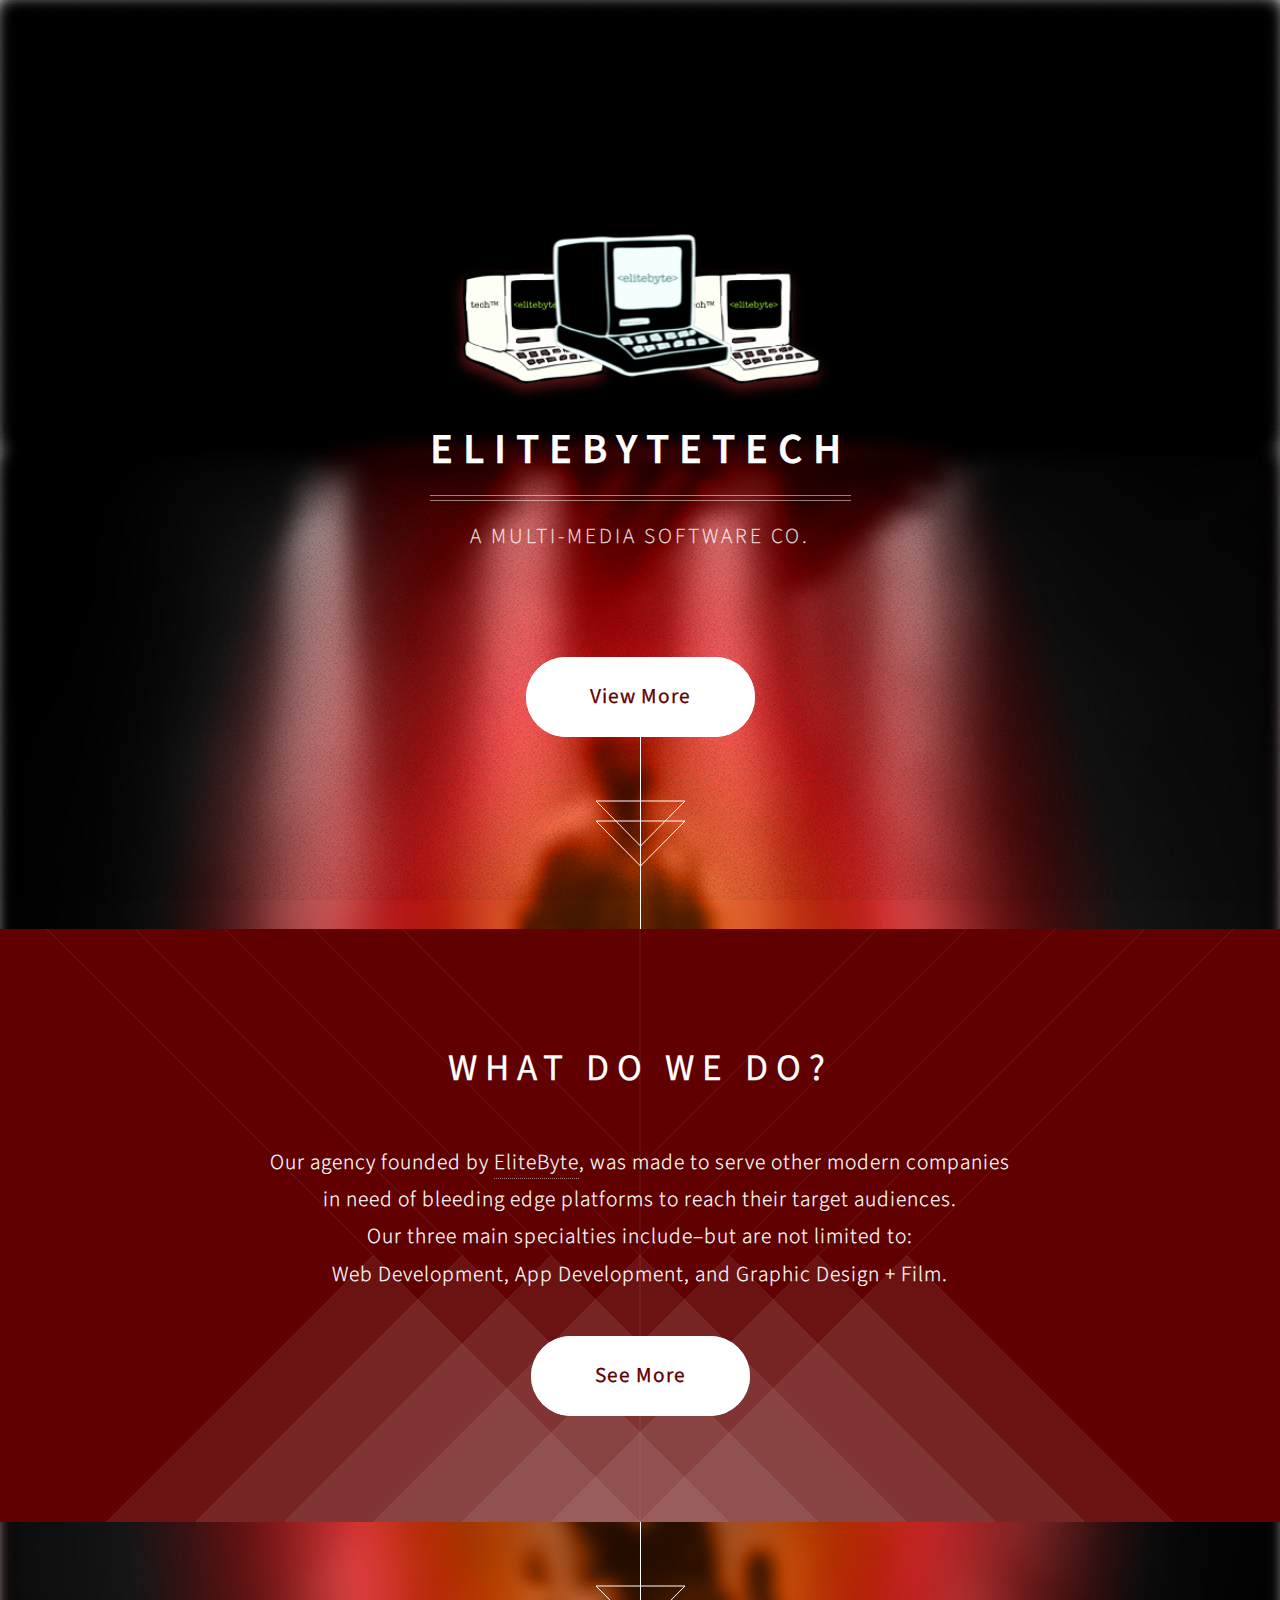
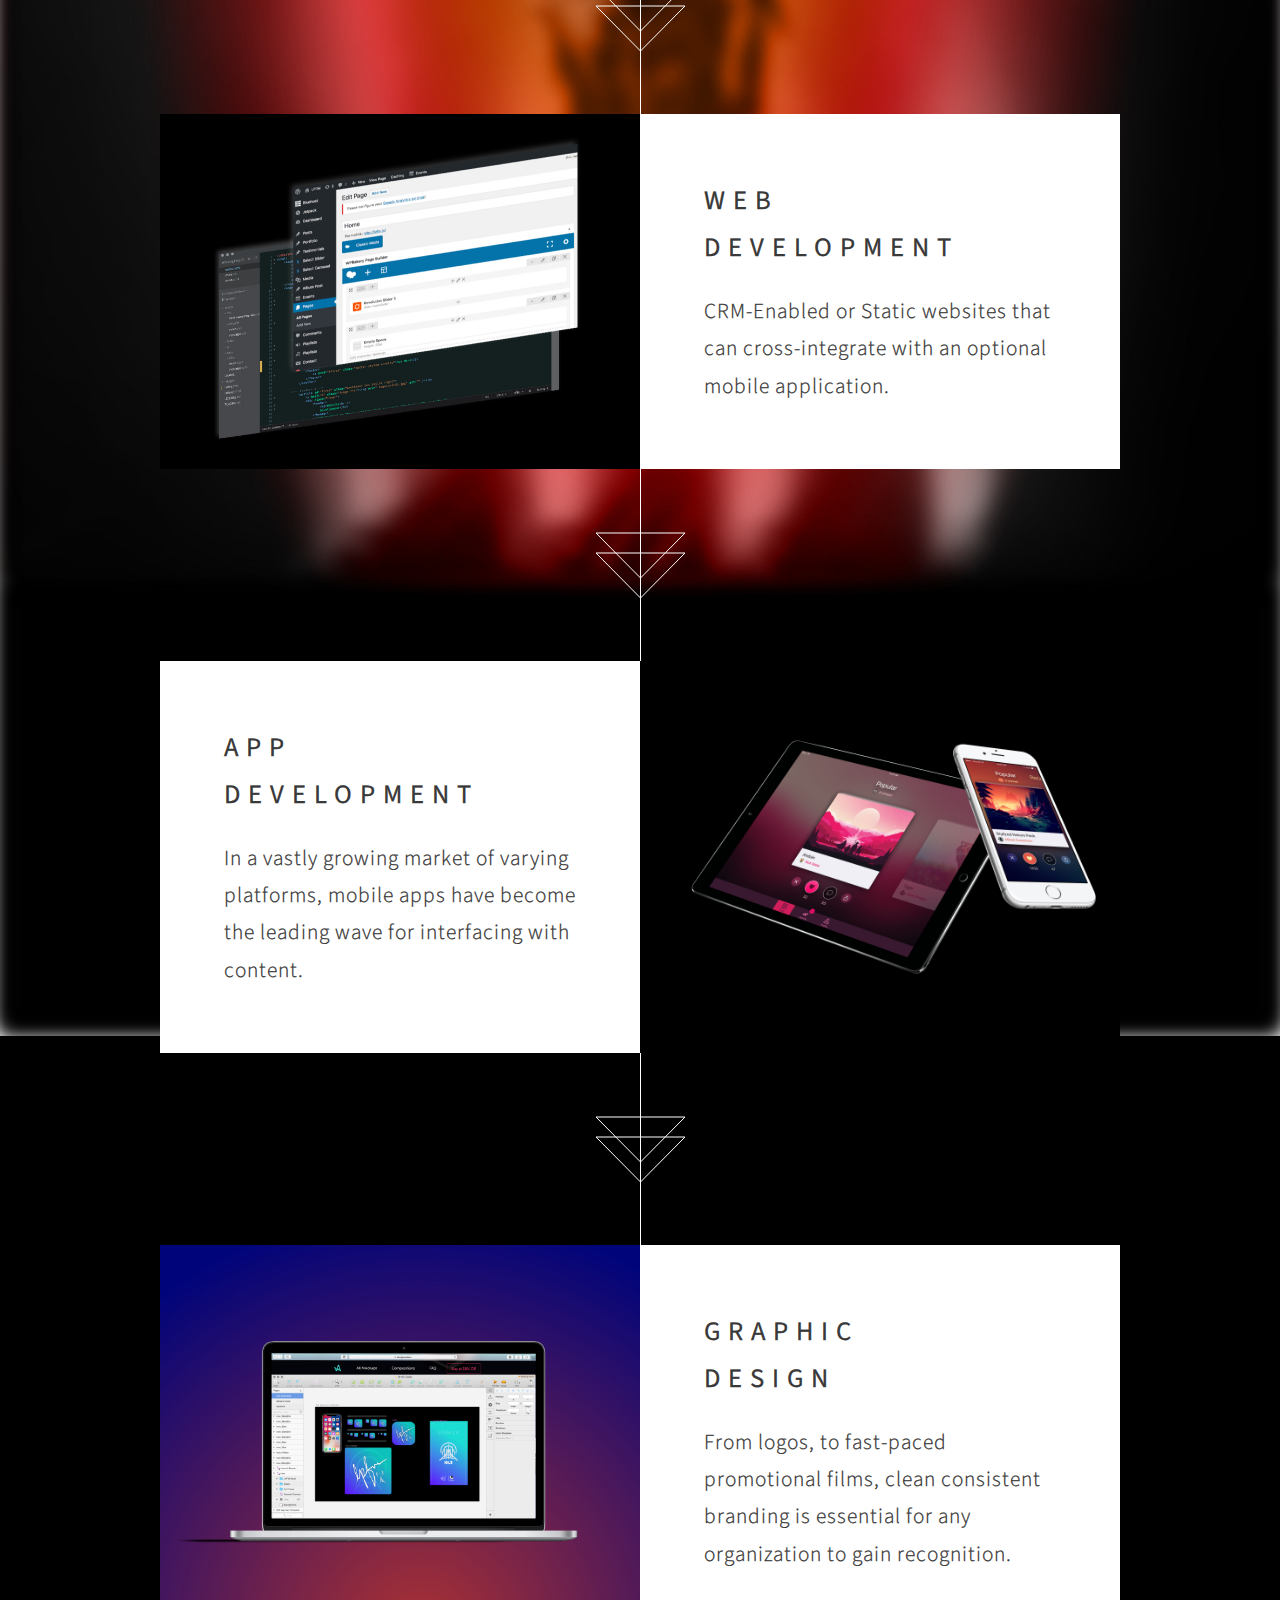
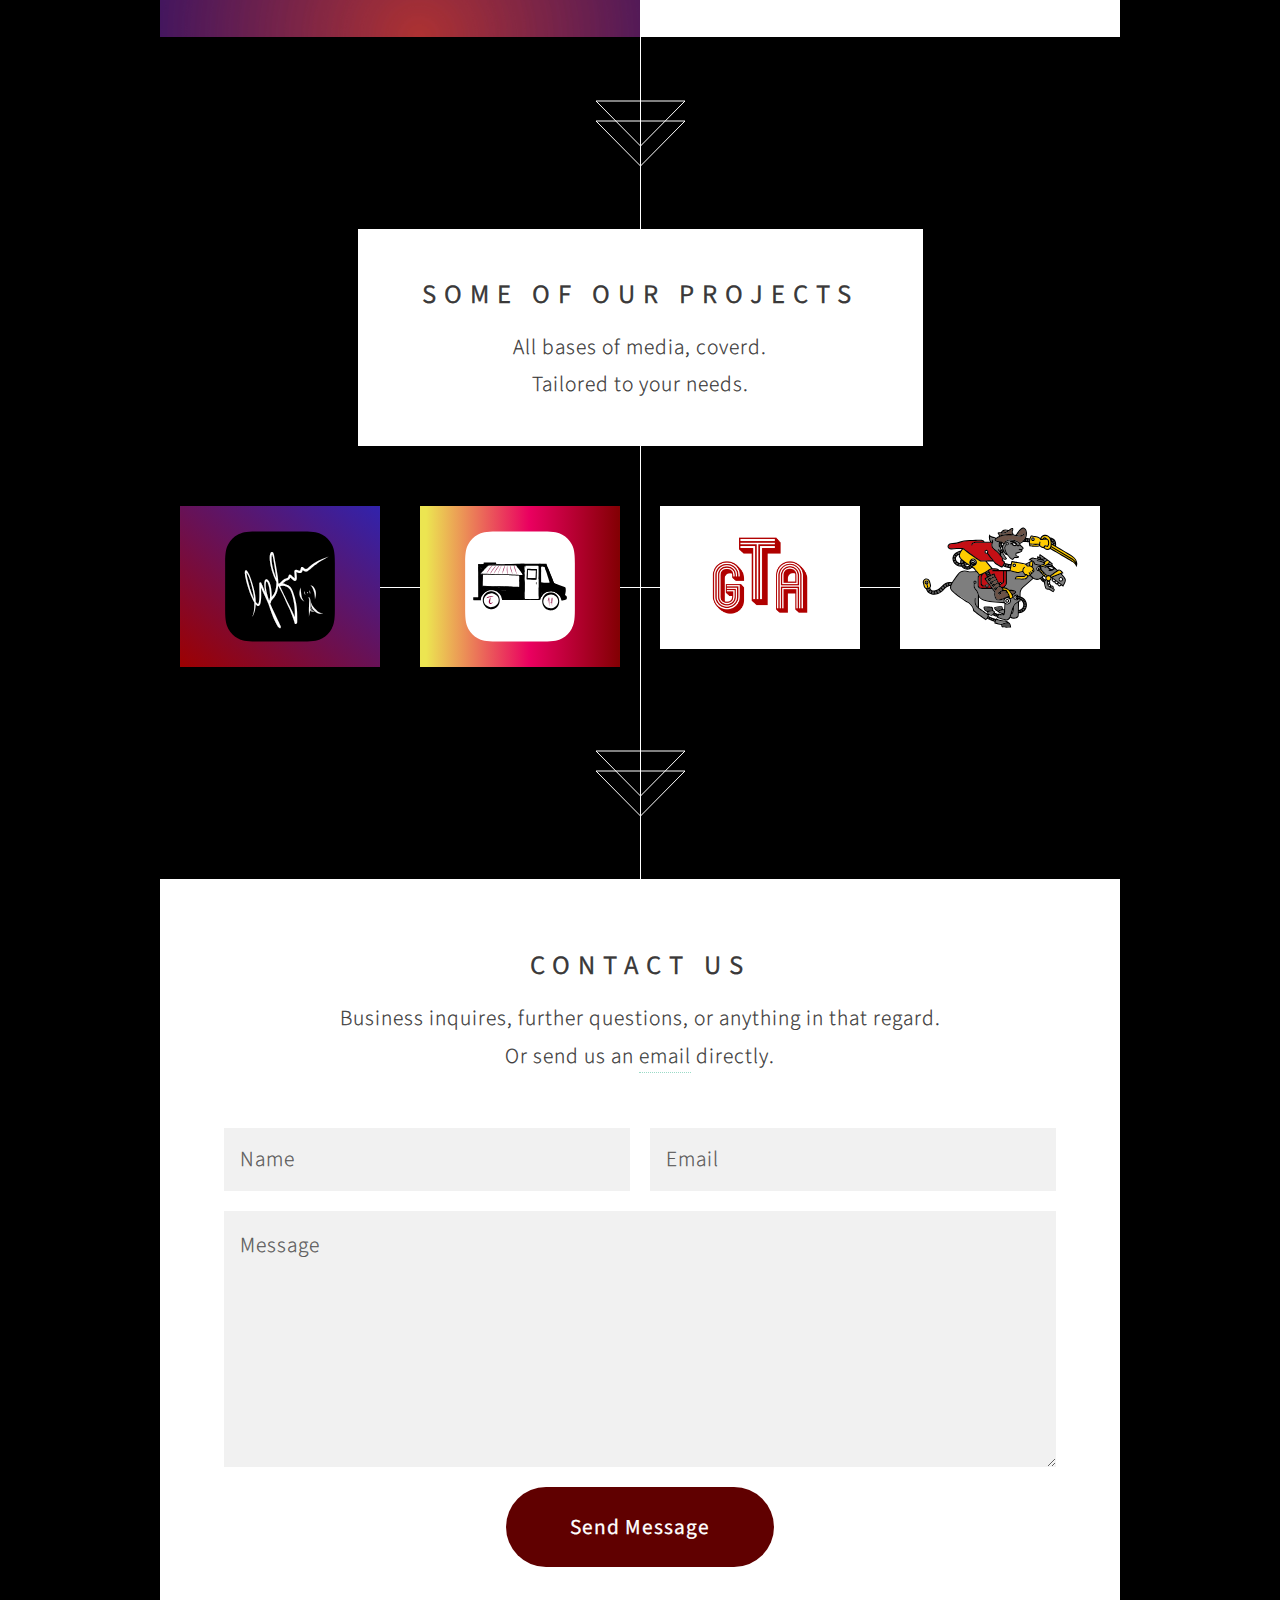
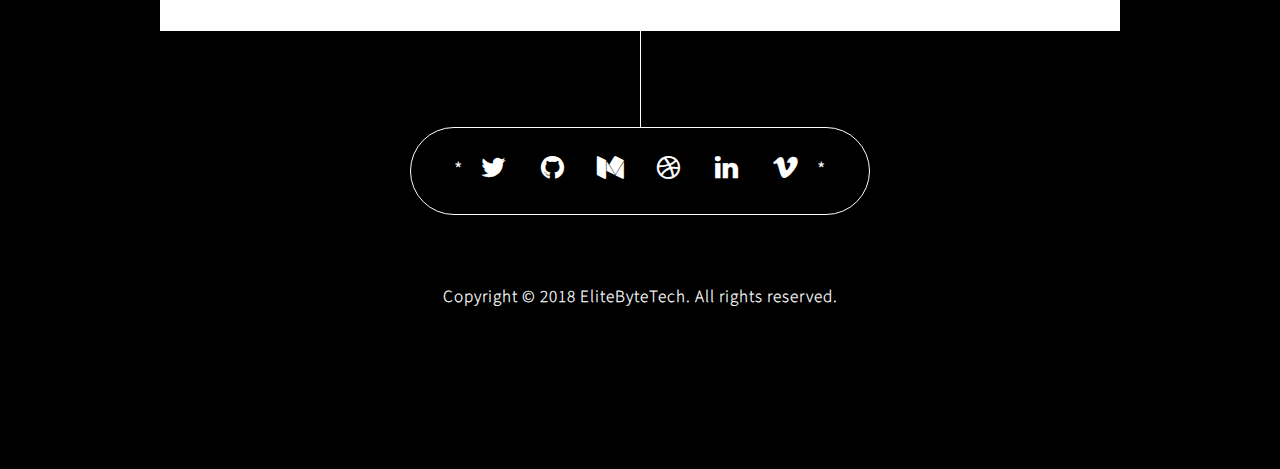
<file: index.html>
<!DOCTYPE HTML>
<html>
	<head>
		<title>EliteByteTech</title>
		<meta charset="utf-8" />
		<meta name="viewport" content="width=device-width, initial-scale=1, user-scalable=no" />
		<link rel="stylesheet" href="assets/css/main.css" />
		<noscript><link rel="stylesheet" href="assets/css/noscript.css" /></noscript>
	</head>
	<body class="is-preload">

		<!-- Header -->
			<section id="header">
				<header>
                    <img class="image fit" src="images/header-logo.jpg">
					<h1>EliteByteTech</h1>
					<p>A Multi-Media Software Co.</p>
				</header>
				<footer>
					<a href="#banner" class="button style2 scrolly-middle">View More</a>
				</footer>
			</section>

		<!-- Banner -->
			<section id="banner">
				<header>
					<h2>What do we do?</h2>
				</header>
				<p>Our agency founded by <a href="https://github.com/elitebyte">EliteByte</a>, was made to serve other modern
                    companies <br/> in need of bleeding edge platforms to reach their target audiences. <br />
				Our three main specialties include–but are not limited to: <br/>Web Development, App Development, and Graphic Design + Film. <br />
                </p>
				<footer>
					<a href="#first" class="button style2 scrolly">See More</a>
				</footer>
			</section>

		<!-- Feature 1 -->
			<article id="first" class="container box style1 right">
				<a href="#" class="image fit"><img src="images/web-development.jpg" alt="" /></a>
				<div class="inner">
					<header>
						<h2>Web<br />
						Development</h2>
					</header>
					<p>CRM-Enabled or Static websites that can cross-integrate with an optional
                        mobile application.</p>
				</div>
			</article>

		<!-- Feature 2 -->
			<article class="container box style1 left">
				<a href="#" class="image fit"><img src="images/app-development.jpg" alt="" /></a>
				<div class="inner">
					<header>
						<h2>App<br />
						Development</h2>
					</header>
					<p>In a vastly growing market of varying platforms, mobile apps have become the leading wave
                    for interfacing with content.</p>
				</div>
			</article>

        <!-- Feature 3 -->
			<article class="container box style1 right">
				<a href="#" class="image fit"><img src="images/graphic-design.jpg" alt="" /></a>
				<div class="inner">
					<header>
						<h2>Graphic<br />
						Design</h2>
					</header>
					<p>From logos, to fast-paced promotional films, clean consistent branding is essential for 
                    any organization to gain recognition.</p>
				</div>
			</article>

		<!-- Portfolio -->
			<article class="container box style2">
				<header>
					<h2>Some Of Our Projects</h2>
					<p>All bases of media, coverd.<br />
					Tailored to your needs.</p>
				</header>
				<div class="inner gallery">
					<div class="row gtr-0">
						<div class="col-3 col-12-mobile"><a href="images/fulls/01.svg" class="image fit"><img src="images/thumbs/01.svg" alt="" title="LPFM LA Radio Station Mobile Integrated Website + iOS App + Logo Design." /></a></div>
						<div class="col-3 col-12-mobile"><a href="images/fulls/02.svg" class="image fit"><img src="images/thumbs/02.svg" alt="" title="Truck Grub iOS App + Website + Logo Design." /></a></div>
						<div class="col-3 col-12-mobile"><a href="images/fulls/03.jpg" class="image fit"><img src="images/thumbs/03.jpg" alt="" title="GoodTimeApparel Clothing Company E-Commerce Website + Logo Design." /></a></div>
						<div class="col-3 col-12-mobile"><a href="images/fulls/04.jpg" class="image fit"><img src="images/thumbs/04.svg" alt="" title="LA Streetbots Website + Logo Design." /></a></div>
					</div>
			</article>

		<!-- Contact -->
			<article class="container box style3">
				<header>
					<h2>Contact Us</h2>
                    <p>Business inquires, further questions, or anything in that regard.<br/>Or send us an <a href="mailto:mario@elitebyte.tech">email</a> directly.</p>
				</header>
				<form method="POST" action="https://formspree.io/mario@elitebyte.tech">
					<div class="row gtr-50">
						<div class="col-6 col-12-mobile"><input type="text" class="text" name="name" placeholder="Name"/></div>
						<div class="col-6 col-12-mobile"><input type="text" class="text" name="email" placeholder="Email"/></div>
						<div class="col-12">
							<textarea name="message" placeholder="Message"></textarea>
						</div>
						<div class="col-12">
							<ul class="actions">
								<li><input type="submit" value="Send Message" /></li>
							</ul>
						</div>
					</div>
				</form>
			</article>

		<section id="footer">
			<ul class="icons">
                *
				<li><a href="https://twitter.com/elitebytetech" class="icon fa-twitter"><span class="label">Twitter</span></a></li>
				<li><a href="https://github.com/elitebyte" class="icon fa-github"><span class="label">GitHub</span></a></li>
				<li><a href="https://medium.com/@elitebyte" class="icon fa-medium"><span class="label">Medium</span></a></li>
				<li><a href="https://dribbble.com/elitebyte" class="icon fa-dribbble"><span class="label">Dribbble</span></a></li>
				<li><a href="https://www.linkedin.com/in/mariofigueroa2023/" class="icon fa-linkedin"><span class="label">LinkedIn</span></a></li>
                <li><a href="https://vimeo.com/elitebyte" class="icon fa-vimeo"><span class="label">Vimeo</span></a></li>
                *
			</ul>
			<div class="copyright">
				<ul class="menu">
                    <li>Copyright &copy; 2018 EliteByteTech. All rights reserved.</li><br/>
				</ul>
			</div>
		</section>

		<!-- Scripts -->
			<script src="assets/js/jquery.min.js"></script>
			<script src="assets/js/jquery.scrolly.min.js"></script>
			<script src="assets/js/jquery.poptrox.min.js"></script>
			<script src="assets/js/browser.min.js"></script>
			<script src="assets/js/breakpoints.min.js"></script>
			<script src="assets/js/util.js"></script>
			<script src="assets/js/main.js"></script>
	</body>
</html>
</file>
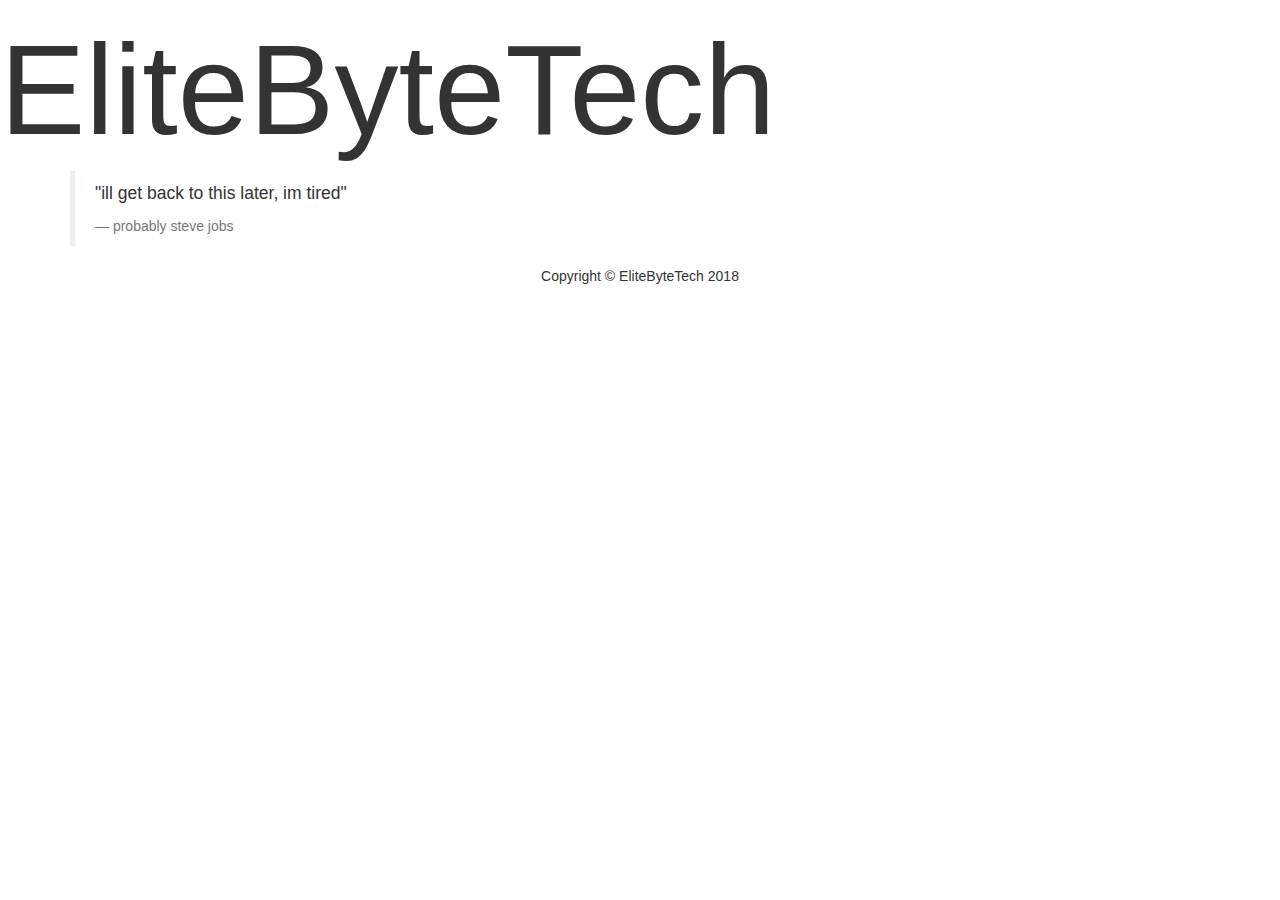
<file: index2.html>
<!DOCTYPE html>
<html>
<meta name="viewport" content="width=device-width, initial-scale=1.0">
  <head>
    <meta charset="UTF-8">
     <link rel="stylesheet" href="https://maxcdn.bootstrapcdn.com/bootstrap/3.3.7/css/bootstrap.min.css">
  <script src="https://ajax.googleapis.com/ajax/libs/jquery/3.3.1/jquery.min.js"></script>
  <script src="https://maxcdn.bootstrapcdn.com/bootstrap/3.3.7/js/bootstrap.min.js"></script>

    <title>EliteByteTech</title>
  </head>
  <body>
  	<h1 style="font-size: 10vw;"> EliteByteTech</h1>
  	<div class="container">
  
  <blockquote>
    <p>"ill get back to this later, im tired"</p>
    <footer>probably steve jobs</footer>
  </blockquote>

</div>
  </body>
  <footer class="text-center">Copyright &copy; EliteByteTech 2018</footer>


</html>
</file>
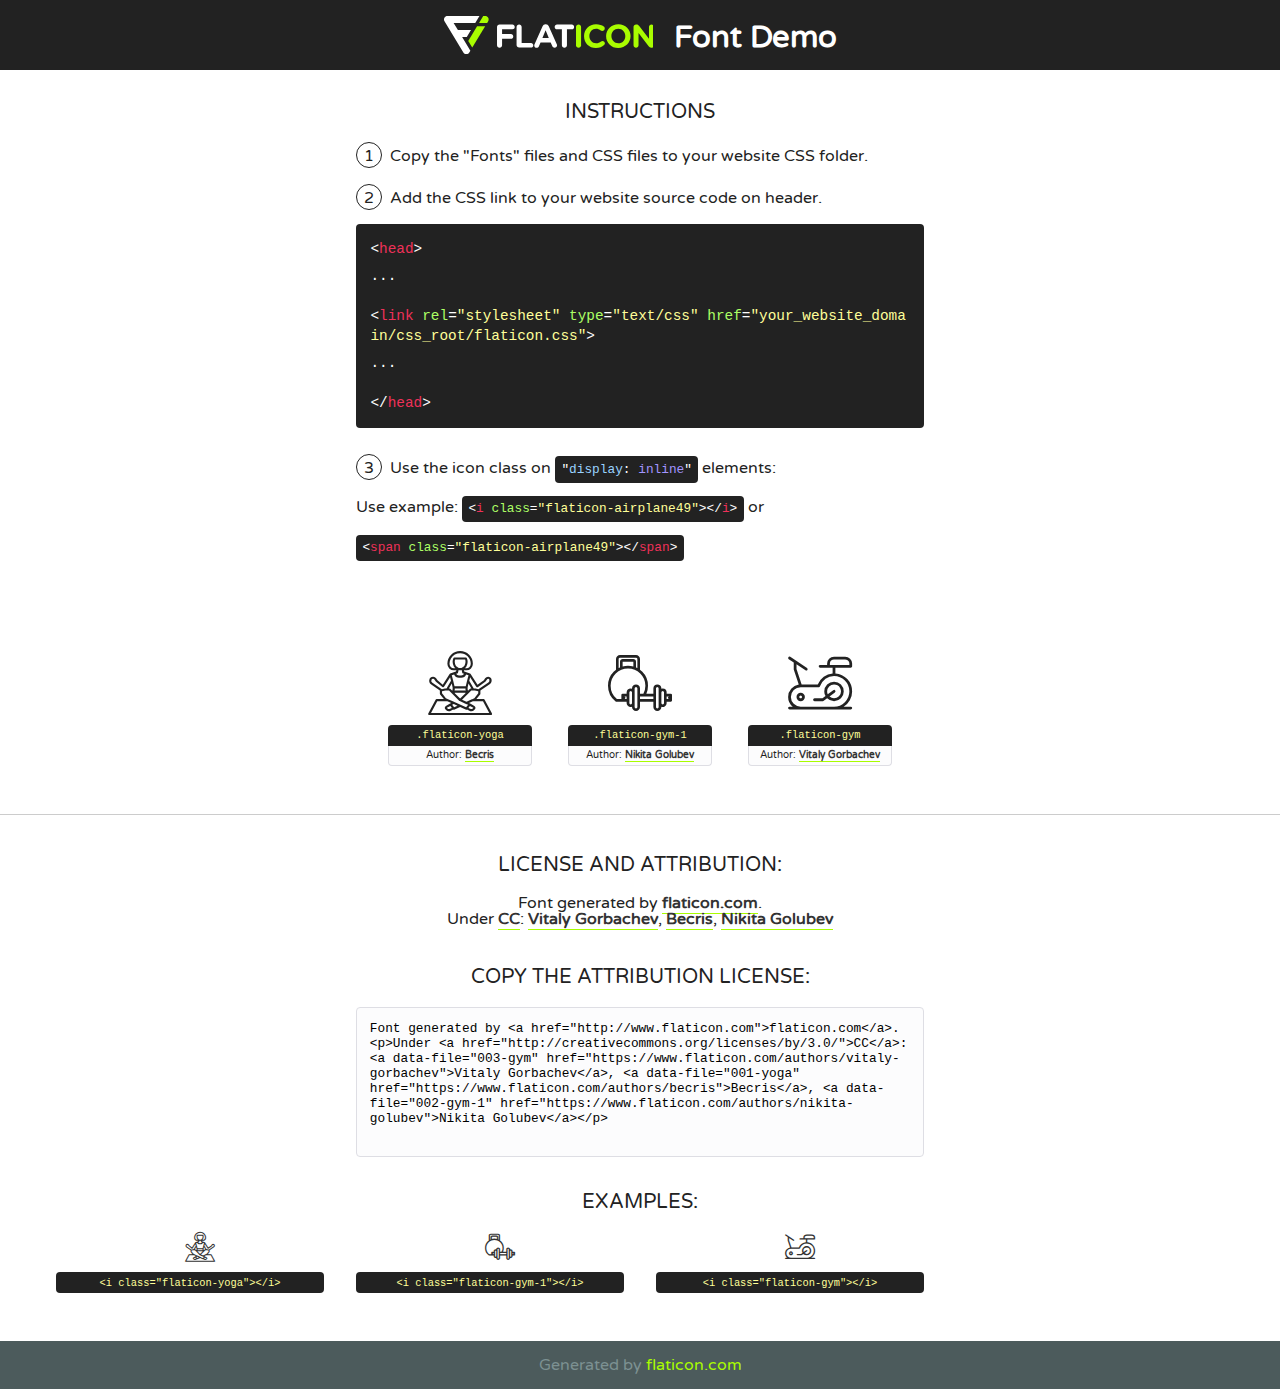
<file: portfolio/fonts/flaticon/font/flaticon.html>
<!DOCTYPE html>
<!--
  Flaticon icon font: Flaticon
  Creation date: 23/07/2018 14:52
-->
<html>
<!DOCTYPE html>
<html>

<head>
    <title>Flaticon WebFont</title>
    <link href="http://fonts.googleapis.com/css?family=Varela+Round" rel="stylesheet" type="text/css" />
    <link rel="stylesheet" type="text/css" href="flaticon.css">
    <meta charset="UTF-8">
    <style>
    html, body, div, span, applet, object, iframe,
    h1, h2, h3, h4, h5, h6, p, blockquote, pre,
    a, abbr, acronym, address, big, cite, code,
    del, dfn, em, img, ins, kbd, q, s, samp,
    small, strike, strong, sub, sup, tt, var,
    b, u, i, center,
    dl, dt, dd, ol, ul, li,
    fieldset, form, label, legend,
    table, caption, tbody, tfoot, thead, tr, th, td,
    article, aside, canvas, details, embed, 
    figure, figcaption, footer, header, hgroup, 
    menu, nav, output, ruby, section, summary,
    time, mark, audio, video {
        margin: 0;
        padding: 0;
        border: 0;
        font-size: 100%;
        font: inherit;
        vertical-align: baseline;
    }
    /* HTML5 display-role reset for older browsers */
    article, aside, details, figcaption, figure, 
    footer, header, hgroup, menu, nav, section {
        display: block;
    }
    body {
        line-height: 1;
    }
    ol, ul {
        list-style: none;
    }
    blockquote, q {
        quotes: none;
    }
    blockquote:before, blockquote:after,
    q:before, q:after {
        content: '';
        content: none;
    }
    table {
        border-collapse: collapse;
        border-spacing: 0;
    }
    body {
        font-family: 'Varela Round', Helvetica, Arial, sans-serif;
        font-size: 16px;
        color: #222;
    }
    a {
        color: #333;
        border-bottom: 1px solid #a9fd00;
        font-weight: bold;
        text-decoration: none;
    }
    * {
        -moz-box-sizing: border-box;
        -webkit-box-sizing: border-box;
        box-sizing: border-box;
        margin: 0;
        padding: 0;
    }
    [class^="flaticon-"]:before, [class*=" flaticon-"]:before, [class^="flaticon-"]:after, [class*=" flaticon-"]:after {
        font-family: Flaticon;
        font-size: 30px;
        font-style: normal;
        margin-left: 20px;
        color: #333;
    }
    .wrapper {
        max-width: 600px;
        margin: auto;
        padding: 0 1em;
    }
    .title {
        font-size: 1.25em;
        text-align: center;
        margin-bottom: 1em;
        text-transform: uppercase;
    }
    header {
        text-align: center;
        background-color: #222;
        color: #fff;
        padding: 1em;
    }
    header .logo {
        width: 210px;
        height: 38px;
        display: inline-block;
        vertical-align: middle;
        margin-right: 1em;
        border: none;
    }
    header strong {
        font-size: 1.95em;
        font-weight: bold;
        vertical-align: middle;
        margin-top: 5px;
        display: inline-block;
    }
    .demo {
        margin: 2em auto;
        line-height: 1.25em;
    }
    .demo ul li {
        margin-bottom: 1em;
    }
    .demo ul li .num {
        color: #222;
        border-radius: 20px;
        display: inline-block;
        width: 26px;
        padding: 3px;
        height: 26px;
        text-align: center;
        margin-right: 0.5em;
        border: 1px solid #222;
    }
    .demo ul li code {
        background-color: #222;
        border-radius: 4px;
        padding: 0.25em 0.5em;
        display: inline-block;
        color: #fff;
        font-family: Consolas,Monaco,Lucida Console,Liberation Mono,DejaVu Sans Mono,Bitstream Vera Sans Mono,Courier New, monospace;
        font-weight: lighter;
        margin-top: 1em;
        font-size: 0.8em;
        word-break: break-all;
    }
    .demo ul li code.big {
        padding: 1em;
        font-size: 0.9em;
    }
    .demo ul li code .red {
        color: #EF3159;
    }
    .demo ul li code .green {
        color: #ACFF65;
    }
    .demo ul li code .yellow {
        color: #FFFF99;
    }
    .demo ul li code .blue {
        color: #99D3FF;
    }
    .demo ul li code .purple {
        color: #A295FF;
    }
    .demo ul li code .dots {
        margin-top: 0.5em;
        display: block;
    }
    #glyphs {
        border-bottom: 1px solid #ccc;
        padding: 2em 0;
        text-align: center;
    }
    .glyph {
        display: inline-block;
        width: 9em;
        margin: 1em;
        text-align: center;
        vertical-align: top;
        background: #FFF;
    }
    .glyph .glyph-icon {
        padding: 10px;
        display: block;
        font-family:"Flaticon";
        font-size: 64px;
        line-height: 1;
    }
    .glyph .glyph-icon:before {
        font-size: 64px;
        color: #222;
        margin-left: 0;
    }
    .class-name {
        font-size: 0.65em;
        background-color: #222;
        color: #fff;
        border-radius: 4px 4px 0 0;
        padding: 0.5em;
        color: #FFFF99;
        font-family: Consolas,Monaco,Lucida Console,Liberation Mono,DejaVu Sans Mono,Bitstream Vera Sans Mono,Courier New, monospace;
    }
    .author-name {
        font-size: 0.6em;
        background-color: #fcfcfd;
        border: 1px solid #DEDEE4;
        border-top: 0;
        border-radius: 0 0 4px 4px;
        padding: 0.5em;
    }
    .class-name:last-child {
        font-size: 10px;
        color:#888;
    }
    .class-name:last-child a {
        font-size: 10px;
        color:#555;
    }
    .class-name:last-child a:hover {
        color:#a9fd00;
    }
    .glyph > input {
        display: block;
        width: 100px;
        margin: 5px auto;
        text-align: center;
        font-size: 12px;
        cursor: text;
    }
    .glyph > input.icon-input {
        font-family:"Flaticon";
        font-size: 16px;
        margin-bottom: 10px;
    }
    .attribution .title {
        margin-top: 2em;
    }
    .attribution textarea {
        background-color: #fcfcfd;
        padding: 1em;
        border: none;
        box-shadow: none;
        border: 1px solid #DEDEE4;
        border-radius: 4px;
        resize: none;
        width: 100%;
        height: 150px;
        font-size: 0.8em;
        font-family: Consolas,Monaco,Lucida Console,Liberation Mono,DejaVu Sans Mono,Bitstream Vera Sans Mono,Courier New, monospace;
        -webkit-appearance: none;
    }
    .iconsuse {
        margin: 2em auto;
        text-align: center;
        max-width: 1200px;
    }
    .iconsuse:after {
        content: '';
        display: table;
        clear: both;
    }
    .iconsuse .image {
        float: left;
        width: 25%;
        padding: 0 1em;
    }
    .iconsuse .image p {
        margin-bottom: 1em;
    }
    .iconsuse .image span {
        display: block;
        font-size: 0.65em;
        background-color: #222;
        color: #fff;
        border-radius: 4px;
        padding: 0.5em;
        color: #FFFF99;
        margin-top: 1em;
        font-family: Consolas,Monaco,Lucida Console,Liberation Mono,DejaVu Sans Mono,Bitstream Vera Sans Mono,Courier New, monospace;
    }
    #footer {
        text-align: center;
        background-color: #4C5B5C;
        color: #7c9192;
        padding: 1em;
    }
    #footer a {
        border: none;
        color: #a9fd00;
        font-weight: normal;
    }
    @media (max-width: 960px) {
        .iconsuse .image {
            width: 50%;
        }
    }
    @media (max-width: 560px) {
        .iconsuse .image {
            width: 100%;
        }
    }
    </style>
</head>

<body class="characters-off">

    <header>
        <a href="http://www.flaticon.com" target="_blank" class="logo">
            <svg version="1.1" xmlns="http://www.w3.org/2000/svg" xmlns:xlink="http://www.w3.org/1999/xlink" xmlns:a="http://ns.adobe.com/AdobeSVGViewerExtensions/3.0/" viewBox="0 0 560.875 102.036" enable-background="new 0 0 560.875 102.036" xml:space="preserve">
                <defs>
                </defs>
                <g>
                    <g class="letters">
                        <path fill="#ffffff" d="M141.596,29.675c0-3.777,2.985-6.767,6.764-6.767h34.438c3.426,0,6.15,2.728,6.15,6.15
                        c0,3.43-2.724,6.149-6.15,6.149h-27.674v13.091h23.719c3.429,0,6.151,2.724,6.151,6.15c0,3.43-2.723,6.149-6.151,6.149h-23.719
                        v17.574c0,3.773-2.986,6.761-6.764,6.761c-3.779,0-6.764-2.989-6.764-6.761V29.675z"></path>
                        <path fill="#ffffff" d="M193.844,29.149c0-3.781,2.985-6.767,6.764-6.767c3.776,0,6.763,2.985,6.763,6.767v42.957h25.039
                        c3.426,0,6.149,2.726,6.149,6.153c0,3.425-2.723,6.15-6.149,6.15h-31.802c-3.779,0-6.764-2.986-6.764-6.768V29.149z"></path>
                        <path fill="#ffffff" d="M241.891,75.71l21.438-48.407c1.492-3.341,4.215-5.357,7.906-5.357h0.792
                        c3.686,0,6.323,2.017,7.815,5.357l21.439,48.407c0.436,0.967,0.701,1.845,0.701,2.723c0,3.602-2.809,6.501-6.414,6.501
                        c-3.161,0-5.269-1.845-6.499-4.655l-4.132-9.661h-27.059l-4.301,10.102c-1.144,2.631-3.426,4.214-6.237,4.214
                        c-3.517,0-6.24-2.81-6.24-6.325C241.1,77.64,241.451,76.677,241.891,75.71z M279.932,58.666l-8.521-20.297l-8.526,20.297H279.932
                        z"></path>
                        <path fill="#ffffff" d="M314.864,35.387H301.86c-3.429,0-6.239-2.813-6.239-6.238c0-3.429,2.811-6.24,6.239-6.24h39.533
                        c3.426,0,6.237,2.811,6.237,6.24c0,3.425-2.811,6.238-6.237,6.238h-13.001v42.785c0,3.773-2.99,6.761-6.764,6.761
                        c-3.779,0-6.764-2.989-6.764-6.761V35.387z"></path>
                        <path fill="#A9FD00" d="M352.615,29.149c0-3.781,2.985-6.767,6.767-6.767c3.774,0,6.761,2.985,6.761,6.767v49.024
                        c0,3.773-2.987,6.761-6.761,6.761c-3.781,0-6.767-2.989-6.767-6.761V29.149z"></path>
                        <path fill="#A9FD00" d="M374.132,53.836v-0.179c0-17.481,13.178-31.801,32.065-31.801c9.22,0,15.459,2.458,20.557,6.238
                        c1.402,1.054,2.637,2.985,2.637,5.357c0,3.692-2.985,6.59-6.681,6.59c-1.845,0-3.071-0.702-4.044-1.319
                        c-3.776-2.813-7.729-4.393-12.562-4.393c-10.364,0-17.831,8.611-17.831,19.154v0.173c0,10.542,7.291,19.329,17.831,19.329
                        c5.715,0,9.492-1.756,13.359-4.834c1.049-0.874,2.458-1.491,4.039-1.491c3.429,0,6.325,2.813,6.325,6.236
                        c0,2.106-1.056,3.78-2.282,4.834c-5.539,4.834-12.036,7.733-21.878,7.733C387.572,85.464,374.132,71.493,374.132,53.836z"></path>
                        <path fill="#A9FD00" d="M433.009,53.836v-0.179c0-17.481,13.79-31.801,32.766-31.801c18.981,0,32.592,14.143,32.592,31.628v0.173
                        c0,17.483-13.785,31.807-32.769,31.807C446.625,85.464,433.009,71.32,433.009,53.836z M484.224,53.836v-0.179
                        c0-10.539-7.725-19.326-18.626-19.326c-10.893,0-18.449,8.611-18.449,19.154v0.173c0,10.542,7.73,19.329,18.626,19.329
                        C476.676,72.986,484.224,64.378,484.224,53.836z"></path>
                        <path fill="#A9FD00" d="M506.233,29.321c0-3.774,2.99-6.763,6.767-6.763h1.401c3.252,0,5.183,1.583,7.029,3.953l26.093,34.265
                        V29.059c0-3.692,2.99-6.677,6.681-6.677c3.683,0,6.671,2.985,6.671,6.677v48.934c0,3.78-2.987,6.765-6.764,6.765h-0.436
                        c-3.257,0-5.188-1.581-7.034-3.953l-27.056-35.492v32.944c0,3.687-2.985,6.676-6.678,6.676c-3.683,0-6.673-2.989-6.673-6.676
                        V29.321z"></path>
                    </g>
                    <g class="insignia">
                        <path fill="#ffffff" d="M48.372,56.137h12.517l11.156-18.537H37.186L25.688,18.539h57.825L94.668,0H9.271
                        C5.925,0,2.842,1.801,1.198,4.716c-1.644,2.907-1.593,6.482,0.134,9.343l50.38,83.501c1.678,2.781,4.689,4.476,7.938,4.476
                        c3.246,0,6.257-1.695,7.935-4.476l2.898-4.804L48.372,56.137z"></path>
                        <g class="i">
                            <path fill="#A9FD00" d="M93.575,18.539h0.031v0.004l21.652,0.004l2.705-4.488c1.727-2.861,1.778-6.436,0.133-9.343
                            C116.454,1.801,113.371,0,110.026,0h-5.294L93.575,18.539z"></path>
                            <polygon fill="#A9FD00" points="88.291,27.356 64.725,66.486 75.519,84.404 109.942,27.356"></polygon>
                        </g>
                    </g>
                </g>
            </svg>
        </a>
        <strong>Font Demo</strong>
    </header>


    <section class="demo wrapper">

        <p class="title">Instructions</p>

        <ul>
            <li>
                <span class="num">1</span>Copy the "Fonts" files and CSS files to your website CSS folder.
            </li>
            <li>
                <span class="num">2</span>Add the CSS link to your website source code on header.
                <code class="big">
                    &lt;<span class="red">head</span>&gt;
                    <br/><span class="dots">...</span>
                    <br/>&lt;<span class="red">link</span> <span class="green">rel</span>=<span class="yellow">"stylesheet"</span> <span class="green">type</span>=<span class="yellow">"text/css"</span> <span class="green">href</span>=<span class="yellow">"your_website_domain/css_root/flaticon.css"</span>&gt;
                    <br/><span class="dots">...</span>
                    <br/>&lt;/<span class="red">head</span>&gt;
                </code>
            </li>

            <li>
                <p>
                    <span class="num">3</span>Use the icon class on <code>"<span class="blue">display</span>:<span class="purple"> inline</span>"</code> elements:
                    <br />
                    Use example: <code>&lt;<span class="red">i</span> <span class="green">class</span>=<span class="yellow">&quot;flaticon-airplane49&quot;</span>&gt;&lt;/<span class="red">i</span>&gt;</code> or <code>&lt;<span class="red">span</span> <span class="green">class</span>=<span class="yellow">&quot;flaticon-airplane49&quot;</span>&gt;&lt;/<span class="red">span</span>&gt;</code>
            </li>
        </ul>

    </section>




   <section id="glyphs">          
    
      
        <div class="glyph"><div class="glyph-icon flaticon-yoga"></div>
            <div class="class-name">.flaticon-yoga</div>
            <div class="author-name">Author: <a data-file="001-yoga" href="https://www.flaticon.com/authors/becris">Becris</a> </div> 
        </div>        
        
        <div class="glyph"><div class="glyph-icon flaticon-gym-1"></div>
            <div class="class-name">.flaticon-gym-1</div>
            <div class="author-name">Author: <a data-file="002-gym-1" href="https://www.flaticon.com/authors/nikita-golubev">Nikita Golubev</a> </div> 
        </div>        
        
        <div class="glyph"><div class="glyph-icon flaticon-gym"></div>
            <div class="class-name">.flaticon-gym</div>
            <div class="author-name">Author: <a data-file="003-gym" href="https://www.flaticon.com/authors/vitaly-gorbachev">Vitaly Gorbachev</a> </div> 
        </div>        
        

    </section>



    <section class="attribution wrapper"   style="text-align:center;">

      <div class="title">License and attribution:</div><div class="attrDiv">Font generated by <a href="http://www.flaticon.com">flaticon.com</a>. <div><p>Under <a href="http://creativecommons.org/licenses/by/3.0/">CC</a>: <a data-file="003-gym" href="https://www.flaticon.com/authors/vitaly-gorbachev">Vitaly Gorbachev</a>, <a data-file="001-yoga" href="https://www.flaticon.com/authors/becris">Becris</a>, <a data-file="002-gym-1" href="https://www.flaticon.com/authors/nikita-golubev">Nikita Golubev</a></p>  </div>
      </div>
      <div class="title">Copy the Attribution License:</div>

    <textarea onclick="this.focus();this.select();">Font generated by &lt;a href=&quot;http://www.flaticon.com&quot;&gt;flaticon.com&lt;/a&gt;. <p>Under <a href="http://creativecommons.org/licenses/by/3.0/">CC</a>: <a data-file="003-gym" href="https://www.flaticon.com/authors/vitaly-gorbachev">Vitaly Gorbachev</a>, <a data-file="001-yoga" href="https://www.flaticon.com/authors/becris">Becris</a>, <a data-file="002-gym-1" href="https://www.flaticon.com/authors/nikita-golubev">Nikita Golubev</a></p>  
     </textarea>

    </section>

    <section class="iconsuse">

          <div class="title">Examples:</div>            
             
            <div class="image">
                <p>
                    <i class="glyph-icon flaticon-yoga"></i> 
                    <span>&lt;i class=&quot;flaticon-yoga&quot;&gt;&lt;/i&gt;</span>
                </p>
            </div>
            
            <div class="image">
                <p>
                    <i class="glyph-icon flaticon-gym-1"></i> 
                    <span>&lt;i class=&quot;flaticon-gym-1&quot;&gt;&lt;/i&gt;</span>
                </p>
            </div>
            
            <div class="image">
                <p>
                    <i class="glyph-icon flaticon-gym"></i> 
                    <span>&lt;i class=&quot;flaticon-gym&quot;&gt;&lt;/i&gt;</span>
                </p>
            </div>
                       
        </div>
                            
    </section>

<div id="footer">
    <div>Generated by <a href="http://www.flaticon.com">flaticon.com</a>
    </div>
</div>



</body>
</html>
</file>
<file: assets/css/noscript.css>
/*
	Overflow by HTML5 UP
	html5up.net | @ajlkn
	Free for personal and commercial use under the CCA 3.0 license (html5up.net/license)
*/

/* Header */

	body.is-preload #header {
		opacity: 1;
	}

		body.is-preload #header footer {
			-moz-transform: none;
			-webkit-transform: none;
			-ms-transform: none;
			transform: none;
			opacity: 1;
		}
</file>
<file: portfolio/fonts/flaticon/font/flaticon.css>
/*
  	Flaticon icon font: Flaticon
  	Creation date: 23/07/2018 14:52
  	*/

@font-face {
  font-family: "Flaticon";
  src: url("./Flaticon.eot");
  src: url("./Flaticon.eot?#iefix") format("embedded-opentype"),
       url("./Flaticon.woff") format("woff"),
       url("./Flaticon.ttf") format("truetype"),
       url("./Flaticon.svg#Flaticon") format("svg");
  font-weight: normal;
  font-style: normal;
}

@media screen and (-webkit-min-device-pixel-ratio:0) {
  @font-face {
    font-family: "Flaticon";
    src: url("./Flaticon.svg#Flaticon") format("svg");
  }
}

[class^="flaticon-"]:before, [class*=" flaticon-"]:before,
[class^="flaticon-"]:after, [class*=" flaticon-"]:after {   
  font-family: Flaticon;
        font-size: 20px;
font-style: normal;
margin-left: 20px;
}

.flaticon-yoga:before { content: "\f100"; }
.flaticon-gym-1:before { content: "\f101"; }
.flaticon-gym:before { content: "\f102"; }
</file>
<file: assets/css/main.css>
@import url("https://fonts.googleapis.com/css?family=Source+Sans+Pro:300,300italic,400,600");
@import url("font-awesome.min.css");

/*
	Overflow by HTML5 UP
	html5up.net | @ajlkn
	Free for personal and commercial use under the CCA 3.0 license (html5up.net/license)
*/

special-image {
    text-align: center;
    vertical-align: middle;
}

html, body, div, span, applet, object,
iframe, h1, h2, h3, h4, h5, h6, p, blockquote,
pre, a, abbr, acronym, address, big, cite,
code, del, dfn, em, ins, kbd, q, s, samp,
small, strike, strong, sub, sup, tt, var, b,
u, i, center, dl, dt, dd, ol, ul, li, fieldset,
form, label, legend, table, caption, tbody,
tfoot, thead, tr, th, td, article, aside,
canvas, details, embed, figure, figcaption,
footer, header, hgroup, menu, nav, output, ruby,
section, summary, time, mark, audio, video {
	margin: 0;
	padding: 0;
	border: 0;
	font-size: 100%;
	font: inherit;
	vertical-align: baseline;}

article, aside, details, figcaption, figure,
footer, header, hgroup, menu, nav, section {
	display: block;}

body {
	line-height: 1;
}

ol, ul {
	list-style: none;
}

blockquote, q {
	quotes: none;
}

	blockquote:before, blockquote:after, q:before, q:after {
		content: '';
		content: none;
	}

table {
	border-collapse: collapse;
	border-spacing: 0;
}

body {
	-webkit-text-size-adjust: none;
}

mark {
	background-color: transparent;
	color: inherit;
}

input::-moz-focus-inner {
	border: 0;
	padding: 0;
}

input, select, textarea {
	-moz-appearance: none;
	-webkit-appearance: none;
	-ms-appearance: none;
	appearance: none;
}

/* Basic */

	html {
		box-sizing: border-box;
	}

	*, *:before, *:after {
		box-sizing: inherit;
	}

	body {
		background-color: #000000;
		background-image: url("images/overlay.png"), url("../../images/bg.jpg");
		background-repeat: repeat, no-repeat;
		background-size: auto, cover;
		background-position: top left, center 0;
		background-attachment: fixed, fixed;
		font-family: 'Source Sans Pro', sans-serif;
		font-size: 18pt;
		line-height: 1.75em;
		font-weight: 300;
		letter-spacing: 1px;
		color: #3a3939;
		text-shadow: 0 0 0.5px rgba(58, 57, 57, 0.25);
		-webkit-text-stroke: 0.25px;
	}

		body.is-scroll {
			background-attachment: scroll, scroll;
			background-size: auto, 100% auto;
		}

		body.is-preload *, body.is-preload *:before, body.is-preload *:after {
			-moz-animation: none !important;
			-webkit-animation: none !important;
			-ms-animation: none !important;
			animation: none !important;
			-moz-transition: none !important;
			-webkit-transition: none !important;
			-ms-transition: none !important;
			transition: none !important;
		}

	input, textarea, select {
		font-family: 'Source Sans Pro', sans-serif;
		font-size: 18pt;
		line-height: 1.75em;
		font-weight: 300;
		letter-spacing: 1px;
		color: #3a3939;
		text-shadow: 0 0 0.5px rgba(58, 57, 57, 0.25);
		-webkit-text-stroke: 0.25px;
	}

	h1, h2, h3, h4, h5, h6 {
		font-weight: 400;
		text-transform: uppercase;
		line-height: 1.75em;
	}

	h1 a, h2 a, h3 a, h4 a, h5 a, h6 a {
		color: inherit;
		text-decoration: none;
	}

	h2 {
		font-size: 1.25em;
		letter-spacing: 8px;
	}

	h3 {
		font-size: 1em;
		letter-spacing: 5px;
	}

	strong, b {
		font-weight: 400;
	}

	em, i {
		font-style: italic;
	}

	a {
		-moz-transition: border-color 0.35s ease-in-out, color 0.35s ease-in-out;
		-webkit-transition: border-color 0.35s ease-in-out, color 0.35s ease-in-out;
		-ms-transition: border-color 0.35s ease-in-out, color 0.35s ease-in-out;
		transition: border-color 0.35s ease-in-out, color 0.35s ease-in-out;
		color: #600000;
		text-shadow: 0 0 0.5px rgba(53, 184, 143, 0.25);
		text-decoration: none;
		border-bottom: dotted 1px rgba(53, 184, 143, 0.5);
	}

		a:hover {
			border-bottom-color: rgba(53, 184, 143, 0);
		}

	sub {
		position: relative;
		top: 0.5em;
		font-size: 0.8em;
	}

	sup {
		position: relative;
		top: -0.5em;
		font-size: 0.8em;
	}

	hr {
		border: 0;
		border-top: solid 1px #dad9d9;
		margin: 2em 0 2em 0;
	}

	blockquote {
		border-left: solid 0.5em #eae9e9;
		padding: 1em 0 1em 2em;
		font-style: italic;
	}

	p, ul, ol, dl, table {
		margin-bottom: 1em;
	}

	header {
		margin-bottom: 1em;
	}

		header p {
			display: block;
			margin: 0.5em 0 0 0;
			padding: 0 0 1.5em 0;
		}

	footer {
		margin-top: 1em;
	}

	br.clear {
		clear: both;
	}

/* Container */

	.container {
		margin: 0 auto;
		max-width: 100%;
		width: 1140px;
	}

		@media screen and (max-width: 1680px) {

			.container {
				width: 960px;
			}

		}

		@media screen and (max-width: 1080px) {

			.container {
				width: 95%;
			}

		}

/* Row */

	.row {
		display: flex;
		flex-wrap: wrap;
		box-sizing: border-box;
		align-items: stretch;
	}

		.row > * {
			box-sizing: border-box;
		}

		.row.gtr-uniform > * > :last-child {
			margin-bottom: 0;
		}

		.row.aln-left {
			justify-content: flex-start;
		}

		.row.aln-center {
			justify-content: center;
		}

		.row.aln-right {
			justify-content: flex-end;
		}

		.row.aln-top {
			align-items: flex-start;
		}

		.row.aln-middle {
			align-items: center;
		}

		.row.aln-bottom {
			align-items: flex-end;
		}

		.row > .imp {
			order: -1;
		}

		.row > .col-1 {
			width: 8.3333333333%;
		}

		.row > .off-1 {
			margin-left: 8.3333333333%;
		}

		.row > .col-2 {
			width: 16.6666666667%;
		}

		.row > .off-2 {
			margin-left: 16.6666666667%;
		}

		.row > .col-3 {
			width: 25%;
		}

		.row > .off-3 {
			margin-left: 25%;
		}

		.row > .col-4 {
			width: 33.3333333333%;
		}

		.row > .off-4 {
			margin-left: 33.3333333333%;
		}

		.row > .col-5 {
			width: 41.6666666667%;
		}

		.row > .off-5 {
			margin-left: 41.6666666667%;
		}

		.row > .col-6 {
			width: 50%;
		}

		.row > .off-6 {
			margin-left: 50%;
		}

		.row > .col-7 {
			width: 58.3333333333%;
		}

		.row > .off-7 {
			margin-left: 58.3333333333%;
		}

		.row > .col-8 {
			width: 66.6666666667%;
		}

		.row > .off-8 {
			margin-left: 66.6666666667%;
		}

		.row > .col-9 {
			width: 75%;
		}

		.row > .off-9 {
			margin-left: 75%;
		}

		.row > .col-10 {
			width: 83.3333333333%;
		}

		.row > .off-10 {
			margin-left: 83.3333333333%;
		}

		.row > .col-11 {
			width: 91.6666666667%;
		}

		.row > .off-11 {
			margin-left: 91.6666666667%;
		}

		.row > .col-12 {
			width: 100%;
		}

		.row > .off-12 {
			margin-left: 100%;
		}

		.row.gtr-0 {
			margin-top: 0px;
			margin-left: 0px;
		}

			.row.gtr-0 > * {
				padding: 0px 0 0 0px;
			}

			.row.gtr-0.gtr-uniform {
				margin-top: 0px;
			}

				.row.gtr-0.gtr-uniform > * {
					padding-top: 0px;
				}

		.row.gtr-25 {
			margin-top: -10px;
			margin-left: -10px;
		}

			.row.gtr-25 > * {
				padding: 10px 0 0 10px;
			}

			.row.gtr-25.gtr-uniform {
				margin-top: -10px;
			}

				.row.gtr-25.gtr-uniform > * {
					padding-top: 10px;
				}

		.row.gtr-50 {
			margin-top: -20px;
			margin-left: -20px;
		}

			.row.gtr-50 > * {
				padding: 20px 0 0 20px;
			}

			.row.gtr-50.gtr-uniform {
				margin-top: -20px;
			}

				.row.gtr-50.gtr-uniform > * {
					padding-top: 20px;
				}

		.row {
			margin-top: -40px;
			margin-left: -40px;
		}

			.row > * {
				padding: 40px 0 0 40px;
			}

			.row.gtr-uniform {
				margin-top: -40px;
			}

				.row.gtr-uniform > * {
					padding-top: 40px;
				}

		.row.gtr-150 {
			margin-top: -60px;
			margin-left: -60px;
		}

			.row.gtr-150 > * {
				padding: 60px 0 0 60px;
			}

			.row.gtr-150.gtr-uniform {
				margin-top: -60px;
			}

				.row.gtr-150.gtr-uniform > * {
					padding-top: 60px;
				}

		.row.gtr-200 {
			margin-top: -80px;
			margin-left: -80px;
		}

			.row.gtr-200 > * {
				padding: 80px 0 0 80px;
			}

			.row.gtr-200.gtr-uniform {
				margin-top: -80px;
			}

				.row.gtr-200.gtr-uniform > * {
					padding-top: 80px;
				}

		@media screen and (max-width: 1680px) {

			.row {
				display: flex;
				flex-wrap: wrap;
				box-sizing: border-box;
				align-items: stretch;
			}

				.row > * {
					box-sizing: border-box;
				}

				.row.gtr-uniform > * > :last-child {
					margin-bottom: 0;
				}

				.row.aln-left {
					justify-content: flex-start;
				}

				.row.aln-center {
					justify-content: center;
				}

				.row.aln-right {
					justify-content: flex-end;
				}

				.row.aln-top {
					align-items: flex-start;
				}

				.row.aln-middle {
					align-items: center;
				}

				.row.aln-bottom {
					align-items: flex-end;
				}

				.row > .imp-wide {
					order: -1;
				}

				.row > .col-1-wide {
					width: 8.3333333333%;
				}

				.row > .off-1-wide {
					margin-left: 8.3333333333%;
				}

				.row > .col-2-wide {
					width: 16.6666666667%;
				}

				.row > .off-2-wide {
					margin-left: 16.6666666667%;
				}

				.row > .col-3-wide {
					width: 25%;
				}

				.row > .off-3-wide {
					margin-left: 25%;
				}

				.row > .col-4-wide {
					width: 33.3333333333%;
				}

				.row > .off-4-wide {
					margin-left: 33.3333333333%;
				}

				.row > .col-5-wide {
					width: 41.6666666667%;
				}

				.row > .off-5-wide {
					margin-left: 41.6666666667%;
				}

				.row > .col-6-wide {
					width: 50%;
				}

				.row > .off-6-wide {
					margin-left: 50%;
				}

				.row > .col-7-wide {
					width: 58.3333333333%;
				}

				.row > .off-7-wide {
					margin-left: 58.3333333333%;
				}

				.row > .col-8-wide {
					width: 66.6666666667%;
				}

				.row > .off-8-wide {
					margin-left: 66.6666666667%;
				}

				.row > .col-9-wide {
					width: 75%;
				}

				.row > .off-9-wide {
					margin-left: 75%;
				}

				.row > .col-10-wide {
					width: 83.3333333333%;
				}

				.row > .off-10-wide {
					margin-left: 83.3333333333%;
				}

				.row > .col-11-wide {
					width: 91.6666666667%;
				}

				.row > .off-11-wide {
					margin-left: 91.6666666667%;
				}

				.row > .col-12-wide {
					width: 100%;
				}

				.row > .off-12-wide {
					margin-left: 100%;
				}

				.row.gtr-0 {
					margin-top: 0px;
					margin-left: 0px;
				}

					.row.gtr-0 > * {
						padding: 0px 0 0 0px;
					}

					.row.gtr-0.gtr-uniform {
						margin-top: 0px;
					}

						.row.gtr-0.gtr-uniform > * {
							padding-top: 0px;
						}

				.row.gtr-25 {
					margin-top: -10px;
					margin-left: -10px;
				}

					.row.gtr-25 > * {
						padding: 10px 0 0 10px;
					}

					.row.gtr-25.gtr-uniform {
						margin-top: -10px;
					}

						.row.gtr-25.gtr-uniform > * {
							padding-top: 10px;
						}

				.row.gtr-50 {
					margin-top: -20px;
					margin-left: -20px;
				}

					.row.gtr-50 > * {
						padding: 20px 0 0 20px;
					}

					.row.gtr-50.gtr-uniform {
						margin-top: -20px;
					}

						.row.gtr-50.gtr-uniform > * {
							padding-top: 20px;
						}

				.row {
					margin-top: -40px;
					margin-left: -40px;
				}

					.row > * {
						padding: 40px 0 0 40px;
					}

					.row.gtr-uniform {
						margin-top: -40px;
					}

						.row.gtr-uniform > * {
							padding-top: 40px;
						}

				.row.gtr-150 {
					margin-top: -60px;
					margin-left: -60px;
				}

					.row.gtr-150 > * {
						padding: 60px 0 0 60px;
					}

					.row.gtr-150.gtr-uniform {
						margin-top: -60px;
					}

						.row.gtr-150.gtr-uniform > * {
							padding-top: 60px;
						}

				.row.gtr-200 {
					margin-top: -80px;
					margin-left: -80px;
				}

					.row.gtr-200 > * {
						padding: 80px 0 0 80px;
					}

					.row.gtr-200.gtr-uniform {
						margin-top: -80px;
					}

						.row.gtr-200.gtr-uniform > * {
							padding-top: 80px;
						}

		}

		@media screen and (max-width: 1080px) {

			.row {
				display: flex;
				flex-wrap: wrap;
				box-sizing: border-box;
				align-items: stretch;
			}

				.row > * {
					box-sizing: border-box;
				}

				.row.gtr-uniform > * > :last-child {
					margin-bottom: 0;
				}

				.row.aln-left {
					justify-content: flex-start;
				}

				.row.aln-center {
					justify-content: center;
				}

				.row.aln-right {
					justify-content: flex-end;
				}

				.row.aln-top {
					align-items: flex-start;
				}

				.row.aln-middle {
					align-items: center;
				}

				.row.aln-bottom {
					align-items: flex-end;
				}

				.row > .imp-normal {
					order: -1;
				}

				.row > .col-1-normal {
					width: 8.3333333333%;
				}

				.row > .off-1-normal {
					margin-left: 8.3333333333%;
				}

				.row > .col-2-normal {
					width: 16.6666666667%;
				}

				.row > .off-2-normal {
					margin-left: 16.6666666667%;
				}

				.row > .col-3-normal {
					width: 25%;
				}

				.row > .off-3-normal {
					margin-left: 25%;
				}

				.row > .col-4-normal {
					width: 33.3333333333%;
				}

				.row > .off-4-normal {
					margin-left: 33.3333333333%;
				}

				.row > .col-5-normal {
					width: 41.6666666667%;
				}

				.row > .off-5-normal {
					margin-left: 41.6666666667%;
				}

				.row > .col-6-normal {
					width: 50%;
				}

				.row > .off-6-normal {
					margin-left: 50%;
				}

				.row > .col-7-normal {
					width: 58.3333333333%;
				}

				.row > .off-7-normal {
					margin-left: 58.3333333333%;
				}

				.row > .col-8-normal {
					width: 66.6666666667%;
				}

				.row > .off-8-normal {
					margin-left: 66.6666666667%;
				}

				.row > .col-9-normal {
					width: 75%;
				}

				.row > .off-9-normal {
					margin-left: 75%;
				}

				.row > .col-10-normal {
					width: 83.3333333333%;
				}

				.row > .off-10-normal {
					margin-left: 83.3333333333%;
				}

				.row > .col-11-normal {
					width: 91.6666666667%;
				}

				.row > .off-11-normal {
					margin-left: 91.6666666667%;
				}

				.row > .col-12-normal {
					width: 100%;
				}

				.row > .off-12-normal {
					margin-left: 100%;
				}

				.row.gtr-0 {
					margin-top: 0px;
					margin-left: 0px;
				}

					.row.gtr-0 > * {
						padding: 0px 0 0 0px;
					}

					.row.gtr-0.gtr-uniform {
						margin-top: 0px;
					}

						.row.gtr-0.gtr-uniform > * {
							padding-top: 0px;
						}

				.row.gtr-25 {
					margin-top: -10px;
					margin-left: -10px;
				}

					.row.gtr-25 > * {
						padding: 10px 0 0 10px;
					}

					.row.gtr-25.gtr-uniform {
						margin-top: -10px;
					}

						.row.gtr-25.gtr-uniform > * {
							padding-top: 10px;
						}

				.row.gtr-50 {
					margin-top: -20px;
					margin-left: -20px;
				}

					.row.gtr-50 > * {
						padding: 20px 0 0 20px;
					}

					.row.gtr-50.gtr-uniform {
						margin-top: -20px;
					}

						.row.gtr-50.gtr-uniform > * {
							padding-top: 20px;
						}

				.row {
					margin-top: -40px;
					margin-left: -40px;
				}

					.row > * {
						padding: 40px 0 0 40px;
					}

					.row.gtr-uniform {
						margin-top: -40px;
					}

						.row.gtr-uniform > * {
							padding-top: 40px;
						}

				.row.gtr-150 {
					margin-top: -60px;
					margin-left: -60px;
				}

					.row.gtr-150 > * {
						padding: 60px 0 0 60px;
					}

					.row.gtr-150.gtr-uniform {
						margin-top: -60px;
					}

						.row.gtr-150.gtr-uniform > * {
							padding-top: 60px;
						}

				.row.gtr-200 {
					margin-top: -80px;
					margin-left: -80px;
				}

					.row.gtr-200 > * {
						padding: 80px 0 0 80px;
					}

					.row.gtr-200.gtr-uniform {
						margin-top: -80px;
					}

						.row.gtr-200.gtr-uniform > * {
							padding-top: 80px;
						}

		}

		@media screen and (max-width: 840px) {

			.row {
				display: flex;
				flex-wrap: wrap;
				box-sizing: border-box;
				align-items: stretch;
			}

				.row > * {
					box-sizing: border-box;
				}

				.row.gtr-uniform > * > :last-child {
					margin-bottom: 0;
				}

				.row.aln-left {
					justify-content: flex-start;
				}

				.row.aln-center {
					justify-content: center;
				}

				.row.aln-right {
					justify-content: flex-end;
				}

				.row.aln-top {
					align-items: flex-start;
				}

				.row.aln-middle {
					align-items: center;
				}

				.row.aln-bottom {
					align-items: flex-end;
				}

				.row > .imp-narrow {
					order: -1;
				}

				.row > .col-1-narrow {
					width: 8.3333333333%;
				}

				.row > .off-1-narrow {
					margin-left: 8.3333333333%;
				}

				.row > .col-2-narrow {
					width: 16.6666666667%;
				}

				.row > .off-2-narrow {
					margin-left: 16.6666666667%;
				}

				.row > .col-3-narrow {
					width: 25%;
				}

				.row > .off-3-narrow {
					margin-left: 25%;
				}

				.row > .col-4-narrow {
					width: 33.3333333333%;
				}

				.row > .off-4-narrow {
					margin-left: 33.3333333333%;
				}

				.row > .col-5-narrow {
					width: 41.6666666667%;
				}

				.row > .off-5-narrow {
					margin-left: 41.6666666667%;
				}

				.row > .col-6-narrow {
					width: 50%;
				}

				.row > .off-6-narrow {
					margin-left: 50%;
				}

				.row > .col-7-narrow {
					width: 58.3333333333%;
				}

				.row > .off-7-narrow {
					margin-left: 58.3333333333%;
				}

				.row > .col-8-narrow {
					width: 66.6666666667%;
				}

				.row > .off-8-narrow {
					margin-left: 66.6666666667%;
				}

				.row > .col-9-narrow {
					width: 75%;
				}

				.row > .off-9-narrow {
					margin-left: 75%;
				}

				.row > .col-10-narrow {
					width: 83.3333333333%;
				}

				.row > .off-10-narrow {
					margin-left: 83.3333333333%;
				}

				.row > .col-11-narrow {
					width: 91.6666666667%;
				}

				.row > .off-11-narrow {
					margin-left: 91.6666666667%;
				}

				.row > .col-12-narrow {
					width: 100%;
				}

				.row > .off-12-narrow {
					margin-left: 100%;
				}

				.row.gtr-0 {
					margin-top: 0px;
					margin-left: 0px;
				}

					.row.gtr-0 > * {
						padding: 0px 0 0 0px;
					}

					.row.gtr-0.gtr-uniform {
						margin-top: 0px;
					}

						.row.gtr-0.gtr-uniform > * {
							padding-top: 0px;
						}

				.row.gtr-25 {
					margin-top: -7.5px;
					margin-left: -7.5px;
				}

					.row.gtr-25 > * {
						padding: 7.5px 0 0 7.5px;
					}

					.row.gtr-25.gtr-uniform {
						margin-top: -7.5px;
					}

						.row.gtr-25.gtr-uniform > * {
							padding-top: 7.5px;
						}

				.row.gtr-50 {
					margin-top: -15px;
					margin-left: -15px;
				}

					.row.gtr-50 > * {
						padding: 15px 0 0 15px;
					}

					.row.gtr-50.gtr-uniform {
						margin-top: -15px;
					}

						.row.gtr-50.gtr-uniform > * {
							padding-top: 15px;
						}

				.row {
					margin-top: -30px;
					margin-left: -30px;
				}

					.row > * {
						padding: 30px 0 0 30px;
					}

					.row.gtr-uniform {
						margin-top: -30px;
					}

						.row.gtr-uniform > * {
							padding-top: 30px;
						}

				.row.gtr-150 {
					margin-top: -45px;
					margin-left: -45px;
				}

					.row.gtr-150 > * {
						padding: 45px 0 0 45px;
					}

					.row.gtr-150.gtr-uniform {
						margin-top: -45px;
					}

						.row.gtr-150.gtr-uniform > * {
							padding-top: 45px;
						}

				.row.gtr-200 {
					margin-top: -60px;
					margin-left: -60px;
				}

					.row.gtr-200 > * {
						padding: 60px 0 0 60px;
					}

					.row.gtr-200.gtr-uniform {
						margin-top: -60px;
					}

						.row.gtr-200.gtr-uniform > * {
							padding-top: 60px;
						}

		}

		@media screen and (max-width: 736px) {

			.row {
				display: flex;
				flex-wrap: wrap;
				box-sizing: border-box;
				align-items: stretch;
			}

				.row > * {
					box-sizing: border-box;
				}

				.row.gtr-uniform > * > :last-child {
					margin-bottom: 0;
				}

				.row.aln-left {
					justify-content: flex-start;
				}

				.row.aln-center {
					justify-content: center;
				}

				.row.aln-right {
					justify-content: flex-end;
				}

				.row.aln-top {
					align-items: flex-start;
				}

				.row.aln-middle {
					align-items: center;
				}

				.row.aln-bottom {
					align-items: flex-end;
				}

				.row > .imp-mobile {
					order: -1;
				}

				.row > .col-1-mobile {
					width: 8.3333333333%;
				}

				.row > .off-1-mobile {
					margin-left: 8.3333333333%;
				}

				.row > .col-2-mobile {
					width: 16.6666666667%;
				}

				.row > .off-2-mobile {
					margin-left: 16.6666666667%;
				}

				.row > .col-3-mobile {
					width: 25%;
				}

				.row > .off-3-mobile {
					margin-left: 25%;
				}

				.row > .col-4-mobile {
					width: 33.3333333333%;
				}

				.row > .off-4-mobile {
					margin-left: 33.3333333333%;
				}

				.row > .col-5-mobile {
					width: 41.6666666667%;
				}

				.row > .off-5-mobile {
					margin-left: 41.6666666667%;
				}

				.row > .col-6-mobile {
					width: 50%;
				}

				.row > .off-6-mobile {
					margin-left: 50%;
				}

				.row > .col-7-mobile {
					width: 58.3333333333%;
				}

				.row > .off-7-mobile {
					margin-left: 58.3333333333%;
				}

				.row > .col-8-mobile {
					width: 66.6666666667%;
				}

				.row > .off-8-mobile {
					margin-left: 66.6666666667%;
				}

				.row > .col-9-mobile {
					width: 75%;
				}

				.row > .off-9-mobile {
					margin-left: 75%;
				}

				.row > .col-10-mobile {
					width: 83.3333333333%;
				}

				.row > .off-10-mobile {
					margin-left: 83.3333333333%;
				}

				.row > .col-11-mobile {
					width: 91.6666666667%;
				}

				.row > .off-11-mobile {
					margin-left: 91.6666666667%;
				}

				.row > .col-12-mobile {
					width: 100%;
				}

				.row > .off-12-mobile {
					margin-left: 100%;
				}

				.row.gtr-0 {
					margin-top: 0px;
					margin-left: 0px;
				}

					.row.gtr-0 > * {
						padding: 0px 0 0 0px;
					}

					.row.gtr-0.gtr-uniform {
						margin-top: 0px;
					}

						.row.gtr-0.gtr-uniform > * {
							padding-top: 0px;
						}

				.row.gtr-25 {
					margin-top: -5px;
					margin-left: -5px;
				}

					.row.gtr-25 > * {
						padding: 5px 0 0 5px;
					}

					.row.gtr-25.gtr-uniform {
						margin-top: -5px;
					}

						.row.gtr-25.gtr-uniform > * {
							padding-top: 5px;
						}

				.row.gtr-50 {
					margin-top: -10px;
					margin-left: -10px;
				}

					.row.gtr-50 > * {
						padding: 10px 0 0 10px;
					}

					.row.gtr-50.gtr-uniform {
						margin-top: -10px;
					}

						.row.gtr-50.gtr-uniform > * {
							padding-top: 10px;
						}

				.row {
					margin-top: -20px;
					margin-left: -20px;
				}

					.row > * {
						padding: 20px 0 0 20px;
					}

					.row.gtr-uniform {
						margin-top: -20px;
					}

						.row.gtr-uniform > * {
							padding-top: 20px;
						}

				.row.gtr-150 {
					margin-top: -30px;
					margin-left: -30px;
				}

					.row.gtr-150 > * {
						padding: 30px 0 0 30px;
					}

					.row.gtr-150.gtr-uniform {
						margin-top: -30px;
					}

						.row.gtr-150.gtr-uniform > * {
							padding-top: 30px;
						}

				.row.gtr-200 {
					margin-top: -40px;
					margin-left: -40px;
				}

					.row.gtr-200 > * {
						padding: 40px 0 0 40px;
					}

					.row.gtr-200.gtr-uniform {
						margin-top: -40px;
					}

						.row.gtr-200.gtr-uniform > * {
							padding-top: 40px;
						}

		}

/* Sections/Article */

	section, article {
		margin-bottom: 3em;
	}

	section > :last-child,
	article > :last-child,
	section:last-child,
	article:last-child {
		margin-bottom: 0;
	}

	.row > section, .row > article {
		margin-bottom: 0;
	}

/* Image */

	.image {
		display: inline-block;
		border: 0;
	}

		.image img {
			display: block;
			width: 100%;
		}

		.image.featured {
			display: block;
			width: 100%;
			margin: 0 0 2em 0;
		}

		.image.fit {
			display: block;
			width: 100%;
		}

		.image.left {
			float: left;
			margin: 0 2em 2em 0;
		}

		.image.centered {
			display: block;
			margin: 0 0 2em 0;
		}

			.image.centered img {
				margin: 0 auto;
				width: auto;
			}

/* List */

	ul {
		list-style: disc;
		padding-left: 1em;
	}

		ul li {
			padding-left: 1.5em;
			margin-top: 1.5em;
		}

			ul li:first-child {
				margin-top: 0;
			}

	ol {
		list-style: decimal;
		padding-left: 1.25em;
	}

		ol li {
			padding-left: 1.25em;
			margin-top: 1.5em;
		}

/* Icons */

	ul.icons {
		cursor: default;
		list-style: none;
		padding-left: 0;
	}

		ul.icons li {
			display: inline-block;
			padding-left: 0;
			margin-top: 0;
		}

		ul.icons a {
			display: inline-block;
			width: 2.5em;
			height: 2.5em;
			line-height: 2.5em;
			text-align: center;
			border: 0;
		}

/* Menu */

	ul.menu {
		cursor: default;
		list-style: none;
		padding-left: 0;
	}

		ul.menu li {
			display: inline-block;
			line-height: 1em;
			border-left: solid 1px #dad9d9;
			padding: 0 0 0 0.5em;
			margin: 0 0 0 0.5em;
		}

			ul.menu li:first-child {
				border-left: 0;
				padding-left: 0;
				margin-left: 0;
			}

/* Actions */

	ul.actions {
		cursor: default;
		list-style: none;
		padding-left: 0;
	}

		ul.actions li {
			display: inline-block;
			margin: 0 0 0 0.5em;
			padding-left: 0;
			margin-top: 0;
		}

			ul.actions li:first-child {
				margin-left: 0;
			}

/* Form */

	form label {
		display: block;
		margin: 0 0 0.5em 0;
	}

	form input[type="text"],
	form input[type="email"],
	form input[type="password"],
	form select,
	form textarea {
		-moz-transition: background-color 0.35s ease-in-out;
		-webkit-transition: background-color 0.35s ease-in-out;
		-ms-transition: background-color 0.35s ease-in-out;
		transition: background-color 0.35s ease-in-out;
		-webkit-appearance: none;
		display: block;
		border: 0;
		background: #f1f1f1;
		width: 100%;
		padding: 0.75em;
	}

		form input[type="text"]:focus,
		form input[type="email"]:focus,
		form input[type="password"]:focus,
		form select:focus,
		form textarea:focus {
			background-color: #f8f8f8;
		}

	form input[type="text"],
	form input[type="email"],
	form input[type="password"],
	form select {
		line-height: 1em;
	}

	form select {
		background-size: 1.25em;
		background-repeat: no-repeat;
		background-position: calc(100% - 1em) center;
		padding-right: 1.25em;
		text-overflow: ellipsis;
		background-image: url("data:image/svg+xml;charset=utf8,%3Csvg xmlns='http://www.w3.org/2000/svg' width='40' height='40' preserveAspectRatio='none' viewBox='0 0 40 40'%3E%3Cpath d='M9.4,12.3l10.4,10.4l10.4-10.4c0.2-0.2,0.5-0.4,0.9-0.4c0.3,0,0.6,0.1,0.9,0.4l3.3,3.3c0.2,0.2,0.4,0.5,0.4,0.9 c0,0.4-0.1,0.6-0.4,0.9L20.7,31.9c-0.2,0.2-0.5,0.4-0.9,0.4c-0.3,0-0.6-0.1-0.9-0.4L4.3,17.3c-0.2-0.2-0.4-0.5-0.4-0.9 c0-0.4,0.1-0.6,0.4-0.9l3.3-3.3c0.2-0.2,0.5-0.4,0.9-0.4S9.1,12.1,9.4,12.3z' fill='%235a5959' /%3E%3C/svg%3E");
	}

		form select option {
			color: #3a3939;
			background: #ffffff;
		}

		form select:focus::-ms-value {
			background-color: transparent;
		}

		form select::-ms-expand {
			display: none;
		}

	form textarea {
		min-height: 12em;
	}

	form ::-webkit-input-placeholder {
		color: #5a5959 !important;
	}

	form :-moz-placeholder {
		color: #5a5959 !important;
	}

	form ::-moz-placeholder {
		color: #5a5959 !important;
	}

	form :-ms-input-placeholder {
		color: #5a5959 !important;
	}

	form ::-moz-focus-inner {
		border: 0;
	}

	form ul.actions {
		margin-bottom: 0;
		text-align: center;
	}

/* Table */

	.table-wrapper {
		width: 100%;
		overflow-x: auto;
		-webkit-overflow-scrolling: touch;
	}

	table {
		width: 100%;
	}

		table tbody tr {
			border-top: solid 1px #eae9e9;
		}

			table tbody tr:first-child {
				border-top: 0;
			}

		table td {
			padding: 0.75em 1.25em 0.75em 1.25em;
		}

		table th {
			text-align: left;
			font-weight: 400;
			padding: 0.75em 1.25em 0.75em 1.25em;
		}

		table thead {
			background: #f5f5f5;
		}

/* Button */

	input[type="button"],
	input[type="submit"],
	input[type="reset"],
	button,
	.button {
		-moz-transition: background-color 0.35s ease-in-out, color 0.35s ease-in-out;
		-webkit-transition: background-color 0.35s ease-in-out, color 0.35s ease-in-out;
		-ms-transition: background-color 0.35s ease-in-out, color 0.35s ease-in-out;
		transition: background-color 0.35s ease-in-out, color 0.35s ease-in-out;
		-webkit-appearance: none;
		position: relative;
		display: inline-block;
		border: 0;
		background: #600000;
		color: #fff;
		text-shadow: 0 0 0.5px rgba(255, 255, 255, 0.25);
		cursor: pointer;
		text-decoration: none;
		outline: 0;
		padding: 1em 3em 1em 3em;
		text-align: center;
		border-radius: 3em;
		font-weight: 400;
	}

		input[type="button"]:hover,
		input[type="submit"]:hover,
		input[type="reset"]:hover,
		button:hover,
		.button:hover {
			background: #45c89f;
		}

		input[type="button"].style2,
		input[type="submit"].style2,
		input[type="reset"].style2,
		button.style2,
		.button.style2 {
			color: #600000;
			background: #fff;
			box-shadow: inset 0 0 0 1px #fff;
		}

			input[type="button"].style2:hover,
			input[type="submit"].style2:hover,
			input[type="reset"].style2:hover,
			button.style2:hover,
			.button.style2:hover {
				background: rgba(255, 255, 255, 0.1);
				color: #fff !important;
				text-shadow: 0 0 0.5px rgba(255, 255, 255, 0.25) !important;
			}

		input[type="button"].style3,
		input[type="submit"].style3,
		input[type="reset"].style3,
		button.style3,
		.button.style3 {
			background: none;
			color: #600000;
			box-shadow: inset 0 0 0 1px #dad9d9;
		}

			input[type="button"].style3:hover,
			input[type="submit"].style3:hover,
			input[type="reset"].style3:hover,
			button.style3:hover,
			.button.style3:hover {
				background: rgba(58, 57, 57, 0.025);
			}

/* Box */

	.box {
		position: relative;
		margin-top: 9em;
		margin-bottom: 0;
	}

		.box:after {
			content: '';
			display: block;
			position: absolute;
			top: -9em;
			left: 50%;
			height: 9em;
			border-left: solid 1px #fff;
		}

		.box:before {
			content: '';
			display: block;
			width: 90px;
			height: 66px;
			position: absolute;
			left: 50%;
			top: -4.5em;
			margin-left: -45px;
			margin-top: -33px;
			background: url("images/arrow.svg") no-repeat;
		}

		.box :last-child {
			margin-bottom: 0;
		}

		.box.style1 {
			background: #fff;
			padding: 3em;
		}

			.box.style1 .image {
				display: block;
				position: absolute;
				top: 0;
				width: 50%;
				height: 100%;
				background: #152E33;
				overflow: hidden;
			}

				.box.style1 .image img {
					position: absolute;
					top: 0;
					height: 100%;
					width: auto;
				}

			.box.style1 .inner > :last-child {
				margin: 0;
			}

			.box.style1.right .image {
				left: 0;
			}

				.box.style1.right .image img {
					right: 0;
				}

			.box.style1.right .inner {
				margin-left: 50%;
				padding-left: 3em;
			}

			.box.style1.left .image {
				right: 0;
			}

				.box.style1.left .image img {
					left: 0;
				}

			.box.style1.left .inner {
				margin-right: 50%;
				padding-right: 3em;
			}

		.box.style2 {
			text-align: center;
		}

			.box.style2 header {
				display: inline-block;
				background: #fff;
				padding: 2em 3em 2em 3em;
				margin: 0;
			}

				.box.style2 header p {
					padding: 0;
				}

			.box.style2 .inner {
				position: relative;
				padding: 40px 0 0px 0;
			}

				.box.style2 .inner:after {
					content: '';
					display: block;
					position: absolute;
					top: 0;
					left: 50%;
					height: 100%;
					border-left: solid 1px #fff;
				}

				.box.style2 .inner .row {
					position: relative;
				}

					.box.style2 .inner .row:before {
						content: '';
						display: block;
						position: absolute;
						top: 50%;
						left: 20px;
						width: calc(100% - 40px);
						border-bottom: solid 1px #fff;
					}

				.box.style2 .inner .image {
					position: relative;
					z-index: 1;
					padding: 20px;
				}

		.box.style3 {
			background: #fff;
			padding: 3em;
		}

			.box.style3 header {
				text-align: center;
			}

/* Icons */

	.icon {
		text-decoration: none;
	}

		.icon:before {
			display: inline-block;
			font-family: FontAwesome;
			font-size: 1.25em;
			text-decoration: none;
			font-style: normal;
			font-weight: normal;
			line-height: 1;
			-webkit-font-smoothing: antialiased;
			-moz-osx-font-smoothing: grayscale;
		}

		.icon > .label {
			display: none;
		}

/* Header */

	#header {
		-moz-transition: opacity 2s ease-in-out;
		-webkit-transition: opacity 2s ease-in-out;
		-ms-transition: opacity 2s ease-in-out;
		transition: opacity 2s ease-in-out;
		position: relative;
		color: #fff;
		text-shadow: 0 0 0.5px rgba(255, 255, 255, 0.25);
		text-align: center;
		margin: 0;
		padding: 14em 0 14em 0;
		cursor: default;
	}

		#header header {
			display: inline-block;
			padding: 0 0 4.5em 0;
		}

			#header header h1 {
				font-weight: 600;
				font-size: 2em;
				letter-spacing: 10px;
			}

			#header header p {
				border-top: solid 1px rgba(255, 255, 255, 0.5);
				color: rgba(255, 255, 255, 0.75);
				text-shadow: 0 0 0.5px rgba(255, 255, 255, 0.1875);
				font-size: 1em;
				text-transform: uppercase;
				letter-spacing: 3px;
				padding: 0;
				margin-top: 0.35em;
			}

				#header header p:before {
					content: '';
					display: block;
					border-top: solid 1px rgba(255, 255, 255, 0.5);
					margin: 4px 0 0.8em 0;
				}

		#header footer {
			-moz-transition: opacity 2s ease-in-out, -moz-transform 1s ease-in-out;
			-webkit-transition: opacity 2s ease-in-out, -webkit-transform 1s ease-in-out;
			-ms-transition: opacity 2s ease-in-out, -ms-transform 1s ease-in-out;
			transition: opacity 2s ease-in-out, transform 1s ease-in-out;
			-moz-transition-delay: 1.25s;
			-webkit-transition-delay: 1.25s;
			-ms-transition-delay: 1.25s;
			transition-delay: 1.25s;
			position: absolute;
			bottom: 9em;
			margin: 0;
			width: 100%;
		}

			#header footer:after {
				content: '';
				display: block;
				position: absolute;
				bottom: -9em;
				left: 50%;
				height: 9em;
				border-left: solid 1px #fff;
			}

			#header footer:before {
				content: '';
				display: block;
				width: 90px;
				height: 66px;
				position: absolute;
				left: 50%;
				bottom: -4.5em;
				margin-left: -45px;
				margin-bottom: -33px;
				background: url("images/arrow.svg") no-repeat;
			}

		body.is-preload #header {
			opacity: 0;
		}

			body.is-preload #header footer {
				-moz-transform: translateY(1em);
				-webkit-transform: translateY(1em);
				-ms-transform: translateY(1em);
				transform: translateY(1em);
				opacity: 0;
			}

/* Banner */

	#banner {
		position: relative;
		color: #fff;
		text-shadow: 0 0 0.5px rgba(255, 255, 255, 0.25);
		text-align: center;
		background: #600000 url("images/banner.svg") bottom center no-repeat;
		padding: 5em 0 5em 0;
		margin: 0;
		background-size: 125% auto;
	}

		#banner .button {
			color: #600000;
			text-shadow: 0 0 0.5px rgba(184, 53, 53, 0.25);
		}

		#banner header {
			margin: 0 0 2em 0;
		}

			#banner header h2 {
				font-weight: 400;
				font-size: 1.75em;
				letter-spacing: 8px;
			}

		#banner p {
			margin: 0;
		}

		#banner footer {
			margin: 2em 0 0 0;
		}

		#banner a {
			color: inherit;
			border-bottom-color: rgba(255, 255, 255, 0.5);
		}

			#banner a:hover {
				border-bottom-color: rgba(255, 255, 255, 0);
			}

/* Footer */

	#footer {
		position: relative;
		color: #fff;
		text-shadow: 0 0 0.5px rgba(255, 255, 255, 0.25);
		text-align: center;
		margin: 4.5em 0 0 0;
	}

		#footer:after {
			content: '';
			display: block;
			position: absolute;
			top: -4.5em;
			left: 50%;
			height: 4.5em;
			border-left: solid 1px #fff;
		}

		#footer a {
			color: #fff;
			text-shadow: 0 0 0.5px rgba(255, 255, 255, 0.25);
			border-bottom-color: rgba(255, 255, 255, 0.5);
		}

			#footer a:hover {
				color: #600000;
				text-shadow: 0 0 0.5px rgba(69, 200, 159, 0.25);
				border-bottom-color: rgba(53, 184, 143, 0.5);
			}

		#footer .icons {
			padding: 0.75em 2em 0.75em 2em;
			border-radius: 3em;
			border: solid 1px #fff;
			display: inline-block;
			margin: 0 0 3em 0;
		}

		#footer .copyright {
			margin: 0 0 9em 0;
			font-size: 0.8em;
		}

/* Poptrox */

	.poptrox-popup {
		-moz-box-sizing: content-box;
		-webkit-box-sizing: content-box;
		-ms-box-sizing: content-box;
		box-sizing: content-box;
		background: #fff;
		padding-bottom: 3em;
	}

		.poptrox-popup .loader {
			width: 48px;
			height: 48px;
			background: url("images/loader.gif");
			position: absolute;
			top: 50%;
			left: 50%;
			margin: -24px 0 0 -24px;
		}

		.poptrox-popup .caption {
			position: absolute;
			bottom: 0;
			left: 0;
			background: #fff;
			width: 100%;
			height: 3em;
			line-height: 3em;
			text-align: center;
			cursor: default;
			z-index: 1;
		}

		.poptrox-popup .nav-next,
		.poptrox-popup .nav-previous {
			-moz-transition: opacity 0.5s ease-in-out;
			-webkit-transition: opacity 0.5s ease-in-out;
			-ms-transition: opacity 0.5s ease-in-out;
			transition: opacity 0.5s ease-in-out;
			position: absolute;
			top: 0;
			width: 50%;
			height: 100%;
			opacity: 0;
			cursor: pointer;
			background: rgba(0, 0, 0, 0.01);
			-webkit-tap-highlight-color: rgba(255, 255, 255, 0);
		}

			.poptrox-popup .nav-next:before,
			.poptrox-popup .nav-previous:before {
				content: '';
				position: absolute;
				width: 96px;
				height: 64px;
				background: url("images/poptrox-nav.svg");
				top: calc(50% - 1.5em);
				margin: -32px 0 0 0;
			}

		.poptrox-popup:hover .nav-next,
		.poptrox-popup:hover .nav-previous {
			opacity: 0.5;
		}

			.poptrox-popup:hover .nav-next:hover,
			.poptrox-popup:hover .nav-previous:hover {
				opacity: 1.0;
			}

		.poptrox-popup .nav-next {
			right: 0;
		}

			.poptrox-popup .nav-next:before {
				right: 0;
			}

		.poptrox-popup .nav-previous {
			left: 0;
		}

			.poptrox-popup .nav-previous:before {
				-moz-transform: scaleX(-1);
				-webkit-transform: scaleX(-1);
				-ms-transform: scaleX(-1);
				transform: scaleX(-1);
				left: 0;
				-ms-filter: "FlipH";
				filter: FlipH;
			}

		.poptrox-popup .closer {
			-moz-transition: opacity 0.5s ease-in-out;
			-webkit-transition: opacity 0.5s ease-in-out;
			-ms-transition: opacity 0.5s ease-in-out;
			transition: opacity 0.5s ease-in-out;
			position: absolute;
			top: 0;
			right: 0;
			width: 64px;
			height: 64px;
			text-indent: -9999px;
			z-index: 2;
			opacity: 0;
			-webkit-tap-highlight-color: rgba(255, 255, 255, 0);
		}

			.poptrox-popup .closer:before {
				-moz-transition: background-color 0.5s ease-in-out;
				-webkit-transition: background-color 0.5s ease-in-out;
				-ms-transition: background-color 0.5s ease-in-out;
				transition: background-color 0.5s ease-in-out;
				content: '';
				display: block;
				position: absolute;
				right: 16px;
				top: 16px;
				width: 40px;
				height: 40px;
				border-radius: 100%;
				box-shadow: inset 0 0 0 1px #fff;
				background: rgba(255, 255, 255, 0.1) url("images/poptrox-closer.svg") center center;
				color: #fff !important;
			}

		.poptrox-popup:hover .closer {
			opacity: 0.5;
		}

			.poptrox-popup:hover .closer:hover {
				opacity: 1.0;
			}

/* Wide */

	@media screen and (max-width: 1680px) {

		/* Basic */

			body, input, textarea, select {
				font-size: 16pt;
			}

		/* Header */

			#header {
				padding: 10em 0 12em 0;
			}

	}

/* Normal */

	@media screen and (max-width: 1080px) {

		/* Banner */

			#banner {
				padding: 4em 0 4em 0;
				background-size: auto, 175% auto;
			}

		/* Header */

			#header {
				padding: 8em 0 10em 0;
			}

	}

/* Narrow */

	@media screen and (max-width: 840px) {

		/* Basic */

			body {
				background-color: #203936;
				background-image: url("images/overlay.png"), url("../../images/bg-alt.jpg");
				background-repeat: repeat, no-repeat;
				background-size: auto, 100% auto;
				background-position: top left, top center;
				background-attachment: scroll, scroll;
				font-size: 14pt;
			}

			input, textarea, select {
				font-size: 14pt;
			}

			h1, h2, h3, h4, h5, h6 {
				line-height: 1.5em;
			}

			header p {
				margin: 0.25em 0 0 0;
				padding: 0 0 0.5em 0;
			}

		/* Box */

			.box {
				position: relative;
			}

				.box section {
					margin: 0 0 2em 0;
				}

				.box.style1 {
					padding: 2.5em 2em 2.5em 2em;
				}

					.box.style1.right .inner {
						padding-left: 2em;
					}

					.box.style1.left .inner {
						padding-right: 2em;
					}

				.box.style2 header {
					padding: 2em;
				}

				.box.style2 .inner {
					position: relative;
					padding: 30px 0 0 0;
				}

				.box.style3 {
					padding: 2.5em 2em 2.5em 2em;
				}

		/* Header */

			#header {
				padding: 10em 0 12em 0;
			}

		/* Banner */

			#banner {
				padding: 3.5em;
				background-size: 200% auto;
			}

				#banner br {
					display: none;
				}

	}

/* Mobile */

	@media screen and (max-width: 736px) {

		/* Basic */

			* {
				text-shadow: none !important;
			}

			body, input, textarea, select {
				line-height: 1.5em;
				font-size: 12pt;
				letter-spacing: 0;
			}

			h2, h3, h4, h5, h6 {
				font-size: 1em;
			}

			h2 {
				font-size: 1.25em;
				letter-spacing: 4px;
			}

		/* List */

			ul li {
				padding-left: 0.5em;
			}

			ol li {
				padding-left: 0.25em;
			}

		/* Icons */

			ul.icons a {
				width: 2em;
				height: 2em;
				line-height: 2em;
			}

		/* Menu */

			ul.menu li {
				display: block;
				padding: 0;
				border: 0;
				margin: 1em 0 0 0;
			}

				ul.menu li:first-child {
					margin-top: 0;
				}

		/* Actions */

			ul.actions li {
				display: block;
				margin: 1em 0 0 0;
			}

				ul.actions li:first-child {
					margin-top: 0;
				}

		/* Button */

			input[type="button"],
			input[type="submit"],
			input[type="reset"],
			button,
			.button {
				padding: 0.75em 0 0.75em 0;
				width: 100%;
				max-width: 320px;
			}

		/* Box */

			.box {
				margin-top: 4.5em;
			}

				.box:after {
					top: -4.5em;
					height: 4.5em;
				}

				.box:before {
					width: 45px;
					height: 33px;
					top: -2.25em;
					margin-left: -22.5px;
					margin-top: -16.5px;
					background-size: 45px 33px;
				}

				.box.style1 {
					padding: 0;
					text-align: center;
				}

					.box.style1 .image {
						position: relative !important;
						left: 0 !important;
						width: 100% !important;
						height: auto !important;
					}

						.box.style1 .image img {
							position: relative;
							height: auto;
							width: 100%;
						}

					.box.style1 .inner {
						margin: 0 !important;
						padding: 2em 1.25em 2em 1.25em !important;
					}

				.box.style2 .inner .row:before {
					display: none;
				}

				.box.style2 .inner .image {
					padding: 0;
					max-width: 250px;
					margin: 0 auto 20px auto;
				}

				.box.style3 {
					padding: 2em 1.25em 2em 1.25em;
				}

		/* Header */

			#header {
				padding: 6em 0 6em 0;
			}

				#header header {
					padding-left: 2em;
					padding-right: 2em;
				}

					#header header h1 {
						font-size: 1.75em;
						letter-spacing: 6px;
					}

				#header footer {
					bottom: 4.5em;
					padding: 0 2em 0 2em;
				}

					#header footer:after {
						bottom: -4.5em;
						left: 50%;
						height: 4.5em;
					}

					#header footer:before {
						width: 45px;
						height: 33px;
						bottom: -2.25em;
						margin-left: -22.5px;
						margin-bottom: -16.5px;
						background-size: 45px 33px;
					}

		/* Banner */

			#banner {
				padding: 3em 2em 3em 2em;
				background-size: auto 150%;
			}

				#banner header {
					margin: 0 0 1em 0;
				}

					#banner header h2 {
						font-size: 1.5em;
						letter-spacing: 6px;
					}

		/* Footer */

			#footer .icons {
				padding: 0.5em 1.25em 0.5em 1.25em;
			}

			#footer .copyright {
				font-size: 1em;
				margin: 0 0 4em 0;
			}

		/* Poptrox */

			.poptrox-popup .nav-next,
			.poptrox-popup .nav-previous {
				opacity: 1.0;
			}

				.poptrox-popup .nav-next:before,
				.poptrox-popup .nav-previous:before {
					display: none;
				}

			.poptrox-popup .closer {
				opacity: 0.5;
			}

	}


/* Fade effect */
.js body {
	opacity: 0;
	transition: opacity 0.3s;
}

.js body.render {
	opacity: 1;
}

/* Page Loader */
.js .loading::before {
	content: '';
	position: fixed;
	z-index: 100000;
	top: 0;
	left: 0;
	width: 100%;
	height: 100%;
	background: var(--color-bg);
}

.js .loading::after {
	content: '';
	position: fixed;
	z-index: 100000;
	top: 50%;
	left: 50%;
	width: 60px;
	height: 60px;
	margin: -30px 0 0 -30px;
	pointer-events: none;
	border-radius: 50%;
	opacity: 0.4;
	background: var(--color-link);
	animation: loaderAnim 0.7s linear infinite alternate forwards;
}

@keyframes loaderAnim {
	to {
		opacity: 1;
		transform: scale3d(0.5,0.5,1);
	}
}

a {
	text-decoration: none;
	color: var(--color-link);
	outline: none;
}

a:hover,
a:focus {
	color: var(--color-link-hover);
	outline: none;
}

.hidden {
	position: absolute;
	overflow: hidden;
	width: 0;
	height: 0;
	pointer-events: none;
}

.message {
	position: relative;
	z-index: 100;
	padding: 1.5em 1em;
	font-size: 0.85em;
	font-weight: bold;
	text-align: center;
	color: var(--color-bg);
	background: var(--color-text);
}

@supports(-webkit-clip-path: polygon(0 0, 100% 0, 100% 75%, 0 100%)) or (clip-path: polygon(0 0, 100% 0, 100% 75%, 0 100%)) {
	.message {
		display: none;
	}
}

/* Icons */
.icon {
	display: block;
	width: 1.5em;
	height: 1.5em;
	margin: 0 auto;
	fill: currentColor;
}

.icon--keyboard {
	display: none;
}

main {
	position: relative;
	width: 100%;
}

.content {
	position: relative;
	display: flex;
	justify-content: center;
	align-items: center;
	margin: 0 auto;
	min-height: 100vh;
}

.content--fixed {
	position: fixed;
	z-index: 10000;
	top: 0;
	left: 0;
	display: grid;
	align-content: space-between;
	width: 100%;
	max-width: none;
	min-height: 0;
	height: 100vh;
	padding: 1.5em;
	pointer-events: none;
	grid-template-columns: 50% 50%;
	grid-template-rows: auto auto 4em;
	grid-template-areas: 'header header'
	'... ...'
	'github demos';
}

.content--fixed a {
	pointer-events: auto;
}

.content--top {
	padding: 1.5em 2em 1.5em 1.5em;
	justify-content: flex-start;
	min-height: 0;
	position: relative;
}

/* Header */
.codrops-header {
	position: relative;
	z-index: 100;
	display: flex;
	flex-direction: row;
	align-items: flex-start;
	align-items: center;
	align-self: start;
	grid-area: header;
	justify-self: start;
}

.demo-2 .codrops-header {
	justify-self: stretch;
}

.codrops-header__title {
	font-size: 1em;
	font-weight: bold;
	margin: 0;
}

.info {
	margin: 0 0 0 1.25em;
	color: var(--color-info);
}

.github {
	display: block;
	align-self: end;
	grid-area: github;
	justify-self: start;
}

.content--top .github {
	align-self: center;
	margin: 0 1em 0 auto;
}

.demos {
	position: relative;
	display: block;
	align-self: end;
	text-align: right;
	grid-area: demos;
}

.content--top .demos {
	align-self: center;
}

.demo {
	margin: 0 0 0 1em;
}

.demo:hover,
.demo:focus {
	opacity: 0.5;
}

.demo span {
	white-space: nowrap;
	pointer-events: none;
}

a.demo--current {
	pointer-events: none;
	color: var(--color-link-hover);
}

/* Top Navigation Style */
.codrops-links {
	position: relative;
	display: flex;
	justify-content: center;
	margin: 0 1em 0 0;
	text-align: center;
	white-space: nowrap;
}

.codrops-icon {
	display: inline-block;
	margin: 0.15em;
	padding: 0.25em;
}

@media screen and (max-width: 55em) {
	.message {
		display: block;
	}
	.content {
		flex-direction: column;
		height: auto;
		min-height: 0;
	}
	.content--fixed {
		position: relative;
		z-index: 1000;
		display: block;
		padding: 0.85em;
	}
	.codrops-header {
		flex-direction: column;
		align-items: center;
		align-self: center;
	}
	.codrops-header__title {
		font-weight: bold;
		padding-bottom: 0.25em;
		text-align: center;
	}
	.github {
		display: block;
		margin: 1em auto;
	}
	.content--top .github {
	    margin: 1em 0;
	}
	.codrops-links {
		margin: 0;
	}
	.demos {
		text-align: center;
	}
	.demo {
		margin: 0 0.5em;
	}
}

.demo-1 {
	--color-text: #fff;
	--color-bg: #000;
	--color-link: #f9d77e;
	--color-link-hover: #fff;
	--color-info: #efc453;
	--glitch-width: 100vw;
	--glitch-height: 100vh;
	--gap-horizontal: 10px;
	--gap-vertical: 5px;
	--time-anim: 4s;
	--delay-anim: 2s;
	--blend-mode-1: none;
	--blend-mode-2: none;
	--blend-mode-3: none;
	--blend-mode-4: none;
	--blend-mode-5: overlay;
	--blend-color-1: transparent;
	--blend-color-2: transparent;
	--blend-color-3: transparent;
	--blend-color-4: transparent;
	--blend-color-5: #af4949;
}

.imgloaded .content__title,
.imgloaded .content__text {
	animation-name: glitch-anim-text;
	animation-duration: var(--time-anim);
	animation-timing-function: linear;
	animation-iteration-count: infinite;
}

.content__title {
	font-size: 12vw;
	margin: 35vh 0 0 0;
	position: relative;
	font-family: 'Playfair Display', serif;
	animation-delay: calc(var(--delay-anim) + var(--time-anim) * 0.2);
}

.content__text {
	font-family: 'IM Fell English', serif;
	position: absolute;
	font-size: 1.5em;
	top: 4em;
	right: 10vw;
	max-width: 500px;
	text-align: right;
	font-weight: 400;
	animation-delay: calc(var(--delay-anim) + var(--time-anim) * 0.25);
}

@media screen and (max-width: 55em) {
	.content__text {
		position: relative;
		right: auto;
		top: auto;
		font-size: 1.25em;
		padding: 0 1em;
		text-align: center;
	}
}

/* Glitch styles */
.glitch {
	position: absolute;
	top: 0;
	left: 0;
	width: var(--glitch-width);
	height: var(--glitch-height);
	overflow: hidden;
}

.glitch__img {
	position: absolute;
	top: calc(-1 * var(--gap-vertical));
	left: calc(-1 * var(--gap-horizontal));
	width: calc(100% + var(--gap-horizontal) * 2);
	height: calc(100% + var(--gap-vertical) * 2);
	background: url(../img/img1.jpg) no-repeat 50% 0;
	background-color: var(--blend-color-1);
	background-size: cover;
	transform: translate3d(0,0,0);
	background-blend-mode: var(--blend-mode-1);
}

.glitch__img:nth-child(n+2) {
	opacity: 0;
}

.imgloaded .glitch__img:nth-child(n+2) {
	animation-duration: var(--time-anim);
	animation-delay: var(--delay-anim);
	animation-timing-function: linear;
	animation-iteration-count: infinite;
}

.imgloaded .glitch__img:nth-child(2) {
	background-color: var(--blend-color-2);
	background-blend-mode: var(--blend-mode-2);
	animation-name: glitch-anim-1;
}

.imgloaded .glitch__img:nth-child(3) {
	background-color: var(--blend-color-3);
	background-blend-mode: var(--blend-mode-3);
	animation-name: glitch-anim-2;
}

.imgloaded .glitch__img:nth-child(4) {
	background-color: var(--blend-color-4);
	background-blend-mode: var(--blend-mode-4);
	animation-name: glitch-anim-3;
}

.imgloaded .glitch__img:nth-child(5) {
	background-color: var(--blend-color-5);
	background-blend-mode: var(--blend-mode-5);
	animation-name: glitch-anim-flash;
}

/* Animations */

@keyframes glitch-anim-1 {
	0% { 
		opacity: 1;
		transform: translate3d(var(--gap-horizontal),0,0);
		-webkit-clip-path: polygon(0 2%, 100% 2%, 100% 5%, 0 5%);
		clip-path: polygon(0 2%, 100% 2%, 100% 5%, 0 5%);
	}
	2% {
		-webkit-clip-path: polygon(0 15%, 100% 15%, 100% 15%, 0 15%);
		clip-path: polygon(0 15%, 100% 15%, 100% 15%, 0 15%);
	}
	4% {
		-webkit-clip-path: polygon(0 10%, 100% 10%, 100% 20%, 0 20%);
		clip-path: polygon(0 10%, 100% 10%, 100% 20%, 0 20%);
	}
	6% {
		-webkit-clip-path: polygon(0 1%, 100% 1%, 100% 2%, 0 2%);
		clip-path: polygon(0 1%, 100% 1%, 100% 2%, 0 2%);
	}
	8% {
		-webkit-clip-path: polygon(0 33%, 100% 33%, 100% 33%, 0 33%);
		clip-path: polygon(0 33%, 100% 33%, 100% 33%, 0 33%);
	}
	10% {
		-webkit-clip-path: polygon(0 44%, 100% 44%, 100% 44%, 0 44%);
		clip-path: polygon(0 44%, 100% 44%, 100% 44%, 0 44%);
	}
	12% {
		-webkit-clip-path: polygon(0 50%, 100% 50%, 100% 20%, 0 20%);
		clip-path: polygon(0 50%, 100% 50%, 100% 20%, 0 20%);
	}
	14% {
		-webkit-clip-path: polygon(0 70%, 100% 70%, 100% 70%, 0 70%);
		clip-path: polygon(0 70%, 100% 70%, 100% 70%, 0 70%);
	}
	16% {
		-webkit-clip-path: polygon(0 80%, 100% 80%, 100% 80%, 0 80%);
		clip-path: polygon(0 80%, 100% 80%, 100% 80%, 0 80%);
	}
	18% {
		-webkit-clip-path: polygon(0 50%, 100% 50%, 100% 55%, 0 55%);
		clip-path: polygon(0 50%, 100% 50%, 100% 55%, 0 55%);
	}
	20% {
		-webkit-clip-path: polygon(0 70%, 100% 70%, 100% 80%, 0 80%);
		clip-path: polygon(0 70%, 100% 70%, 100% 80%, 0 80%);
	}
	21.9% {
		opacity: 1;
		transform: translate3d(var(--gap-horizontal),0,0);
	}
	22%, 100% {
		opacity: 0;
		transform: translate3d(0,0,0);
		-webkit-clip-path: polygon(0 0, 0 0, 0 0, 0 0);
		clip-path: polygon(0 0, 0 0, 0 0, 0 0);
	}
}

@keyframes glitch-anim-2 {
	0% { 
		opacity: 1;
		transform: translate3d(calc(-1 * var(--gap-horizontal)),0,0);
		-webkit-clip-path: polygon(0 25%, 100% 25%, 100% 30%, 0 30%);
		clip-path: polygon(0 25%, 100% 25%, 100% 30%, 0 30%);
	}
	3% {
		-webkit-clip-path: polygon(0 3%, 100% 3%, 100% 3%, 0 3%);
		clip-path: polygon(0 3%, 100% 3%, 100% 3%, 0 3%);
	}
	5% {
		-webkit-clip-path: polygon(0 5%, 100% 5%, 100% 20%, 0 20%);
		clip-path: polygon(0 5%, 100% 5%, 100% 20%, 0 20%);
	}
	7% {
		-webkit-clip-path: polygon(0 20%, 100% 20%, 100% 20%, 0 20%);
		clip-path: polygon(0 20%, 100% 20%, 100% 20%, 0 20%);
	}
	9% {
		-webkit-clip-path: polygon(0 40%, 100% 40%, 100% 40%, 0 40%);
		clip-path: polygon(0 40%, 100% 40%, 100% 40%, 0 40%);
	}
	11% {
		-webkit-clip-path: polygon(0 52%, 100% 52%, 100% 59%, 0 59%);
		clip-path: polygon(0 52%, 100% 52%, 100% 59%, 0 59%);
	}
	13% {
		-webkit-clip-path: polygon(0 60%, 100% 60%, 100% 60%, 0 60%);
		clip-path: polygon(0 60%, 100% 60%, 100% 60%, 0 60%);
	}
	15% {
		-webkit-clip-path: polygon(0 75%, 100% 75%, 100% 75%, 0 75%);
		clip-path: polygon(0 75%, 100% 75%, 100% 75%, 0 75%);
	}
	17% {
		-webkit-clip-path: polygon(0 65%, 100% 65%, 100% 40%, 0 40%);
		clip-path: polygon(0 65%, 100% 65%, 100% 40%, 0 40%);
	}
	19% {
		-webkit-clip-path: polygon(0 45%, 100% 45%, 100% 50%, 0 50%);
		clip-path: polygon(0 45%, 100% 45%, 100% 50%, 0 50%);
	}
	20% {
		-webkit-clip-path: polygon(0 14%, 100% 14%, 100% 33%, 0 33%);
		clip-path: polygon(0 14%, 100% 14%, 100% 33%, 0 33%);
	}
	21.9% {
		opacity: 1;
		transform: translate3d(calc(-1 * var(--gap-horizontal)),0,0);
	}
	22%, 100% {
		opacity: 0;
		transform: translate3d(0,0,0);
		-webkit-clip-path: polygon(0 0, 0 0, 0 0, 0 0);
		clip-path: polygon(0 0, 0 0, 0 0, 0 0);
	}
}

@keyframes glitch-anim-3 {
	0% { 
		opacity: 1;
		transform: translate3d(0, calc(-1 * var(--gap-vertical)), 0) scale3d(-1,-1,1);
		-webkit-clip-path: polygon(0 1%, 100% 1%, 100% 3%, 0 3%);
		clip-path: polygon(0 1%, 100% 1%, 100% 3%, 0 3%);
	}
	1.5% {
		-webkit-clip-path: polygon(0 10%, 100% 10%, 100% 9%, 0 9%);
		clip-path: polygon(0 10%, 100% 10%, 100% 9%, 0 9%);
	}
	2% {
		-webkit-clip-path: polygon(0 5%, 100% 5%, 100% 6%, 0 6%);
		clip-path: polygon(0 5%, 100% 5%, 100% 6%, 0 6%);
	}
	2.5% {
		-webkit-clip-path: polygon(0 20%, 100% 20%, 100% 20%, 0 20%);
		clip-path: polygon(0 20%, 100% 20%, 100% 20%, 0 20%);
	}
	3% {
		-webkit-clip-path: polygon(0 10%, 100% 10%, 100% 10%, 0 10%);
		clip-path: polygon(0 10%, 100% 10%, 100% 10%, 0 10%);
	}
	5% {
		-webkit-clip-path: polygon(0 30%, 100% 30%, 100% 25%, 0 25%);
		clip-path: polygon(0 30%, 100% 30%, 100% 25%, 0 25%);
	}
	5.5% {
		-webkit-clip-path: polygon(0 15%, 100% 15%, 100% 16%, 0 16%);
		clip-path: polygon(0 15%, 100% 15%, 100% 16%, 0 16%);
	}
	7% {
		-webkit-clip-path: polygon(0 40%, 100% 40%, 100% 39%, 0 39%);
		clip-path: polygon(0 40%, 100% 40%, 100% 39%, 0 39%);
	}
	8% {
		-webkit-clip-path: polygon(0 20%, 100% 20%, 100% 21%, 0 21%);
		clip-path: polygon(0 20%, 100% 20%, 100% 21%, 0 21%);
	}
	9% {
		-webkit-clip-path: polygon(0 60%, 100% 60%, 100% 55%, 0 55%);
		clip-path: polygon(0 60%, 100% 60%, 100% 55%, 0 55%);
	}
	10.5% {
		-webkit-clip-path: polygon(0 30%, 100% 30%, 100% 31%, 0 31%);
		clip-path: polygon(0 30%, 100% 30%, 100% 31%, 0 31%);
	}
	11% {
		-webkit-clip-path: polygon(0 70%, 100% 70%, 100% 69%, 0 69%);
		clip-path: polygon(0 70%, 100% 70%, 100% 69%, 0 69%);
	}
	13% {
		-webkit-clip-path: polygon(0 40%, 100% 40%, 100% 41%, 0 41%);
		clip-path: polygon(0 40%, 100% 40%, 100% 41%, 0 41%);
	}
	14% {
		-webkit-clip-path: polygon(0 80%, 100% 80%, 100% 75%, 0 75%);
		clip-path: polygon(0 80%, 100% 80%, 100% 75%, 0 75%);
	}
	14.5% {
		-webkit-clip-path: polygon(0 50%, 100% 50%, 100% 51%, 0 51%);
		clip-path: polygon(0 50%, 100% 50%, 100% 51%, 0 51%);
	}
	15% {
		-webkit-clip-path: polygon(0 90%, 100% 90%, 100% 90%, 0 90%);
		clip-path: polygon(0 90%, 100% 90%, 100% 90%, 0 90%);
	}
	16% {
		-webkit-clip-path: polygon(0 60%, 100% 60%, 100% 60%, 0 60%);
		clip-path: polygon(0 60%, 100% 60%, 100% 60%, 0 60%);
	}
	18% {
		-webkit-clip-path: polygon(0 100%, 100% 100%, 100% 99%, 0 99%);
		clip-path: polygon(0 100%, 100% 100%, 100% 99%, 0 99%);
	}
	20% {
		-webkit-clip-path: polygon(0 70%, 100% 70%, 100% 71%, 0 71%);
		clip-path: polygon(0 70%, 100% 70%, 100% 71%, 0 71%);
	}
	21.9% {
		opacity: 1;
		transform: translate3d(0, calc(-1 * var(--gap-vertical)), 0) scale3d(-1,-1,1);
	}
	22%, 100% {
		opacity: 0;
		transform: translate3d(0,0,0);
		-webkit-clip-path: polygon(0 0, 0 0, 0 0, 0 0);
		clip-path: polygon(0 0, 0 0, 0 0, 0 0);
	}
}

@keyframes glitch-anim-text {
	0% { 
		transform: translate3d(calc(-1 * var(--gap-horizontal)),0,0) scale3d(-1,-1,1);
		-webkit-clip-path: polygon(0 20%, 100% 20%, 100% 21%, 0 21%);
		clip-path: polygon(0 20%, 100% 20%, 100% 21%, 0 21%);
	}
	2% {
		-webkit-clip-path: polygon(0 33%, 100% 33%, 100% 33%, 0 33%);
		clip-path: polygon(0 33%, 100% 33%, 100% 33%, 0 33%);
	}
	4% {
		-webkit-clip-path: polygon(0 44%, 100% 44%, 100% 44%, 0 44%);
		clip-path: polygon(0 44%, 100% 44%, 100% 44%, 0 44%);
	}
	5% {
		-webkit-clip-path: polygon(0 50%, 100% 50%, 100% 20%, 0 20%);
		clip-path: polygon(0 50%, 100% 50%, 100% 20%, 0 20%);
	}
	6% {
		-webkit-clip-path: polygon(0 70%, 100% 70%, 100% 70%, 0 70%);
		clip-path: polygon(0 70%, 100% 70%, 100% 70%, 0 70%);
	}
	7% {
		-webkit-clip-path: polygon(0 80%, 100% 80%, 100% 80%, 0 80%);
		clip-path: polygon(0 80%, 100% 80%, 100% 80%, 0 80%);
	}
	8% {
		-webkit-clip-path: polygon(0 50%, 100% 50%, 100% 55%, 0 55%);
		clip-path: polygon(0 50%, 100% 50%, 100% 55%, 0 55%);
	}
	9% {
		-webkit-clip-path: polygon(0 70%, 100% 70%, 100% 80%, 0 80%);
		clip-path: polygon(0 70%, 100% 70%, 100% 80%, 0 80%);
	}
	9.9% {
		transform: translate3d(calc(-1 * var(--gap-horizontal)),0,0) scale3d(-1,-1,1);
	}
	10%, 100% {
		transform: translate3d(0,0,0) scale3d(1,1,1);
		-webkit-clip-path: polygon(0 0, 100% 0, 100% 100%, 0% 100%);
		clip-path: polygon(0 0, 100% 0, 100% 100%, 0% 100%);
	}
}

/* Flash */
@keyframes glitch-anim-flash {
	0%, 5% { 
		opacity: 0.2; 
		transform: translate3d(var(--gap-horizontal), var(--gap-vertical), 0);
	}
	5.5%, 100% {
		opacity: 0;
		transform: translate3d(0, 0, 0);
	}
}
</file>
